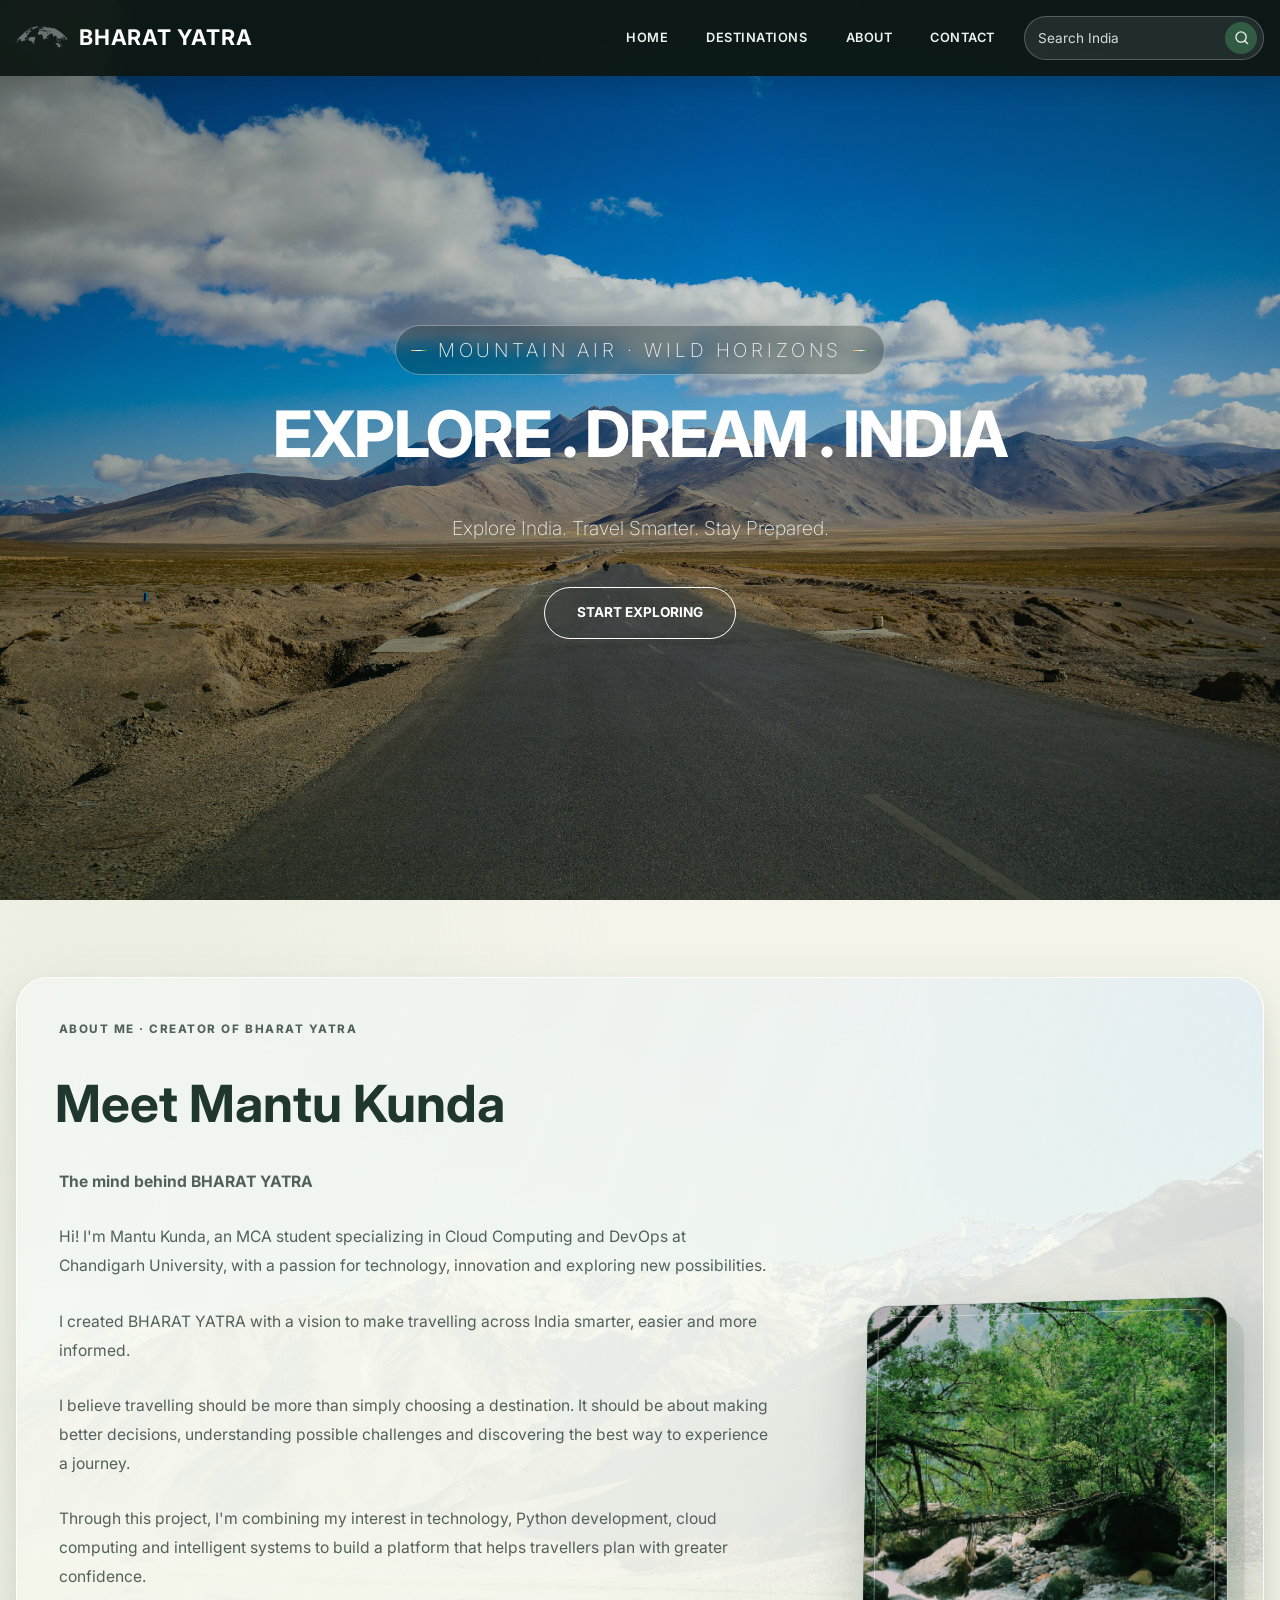
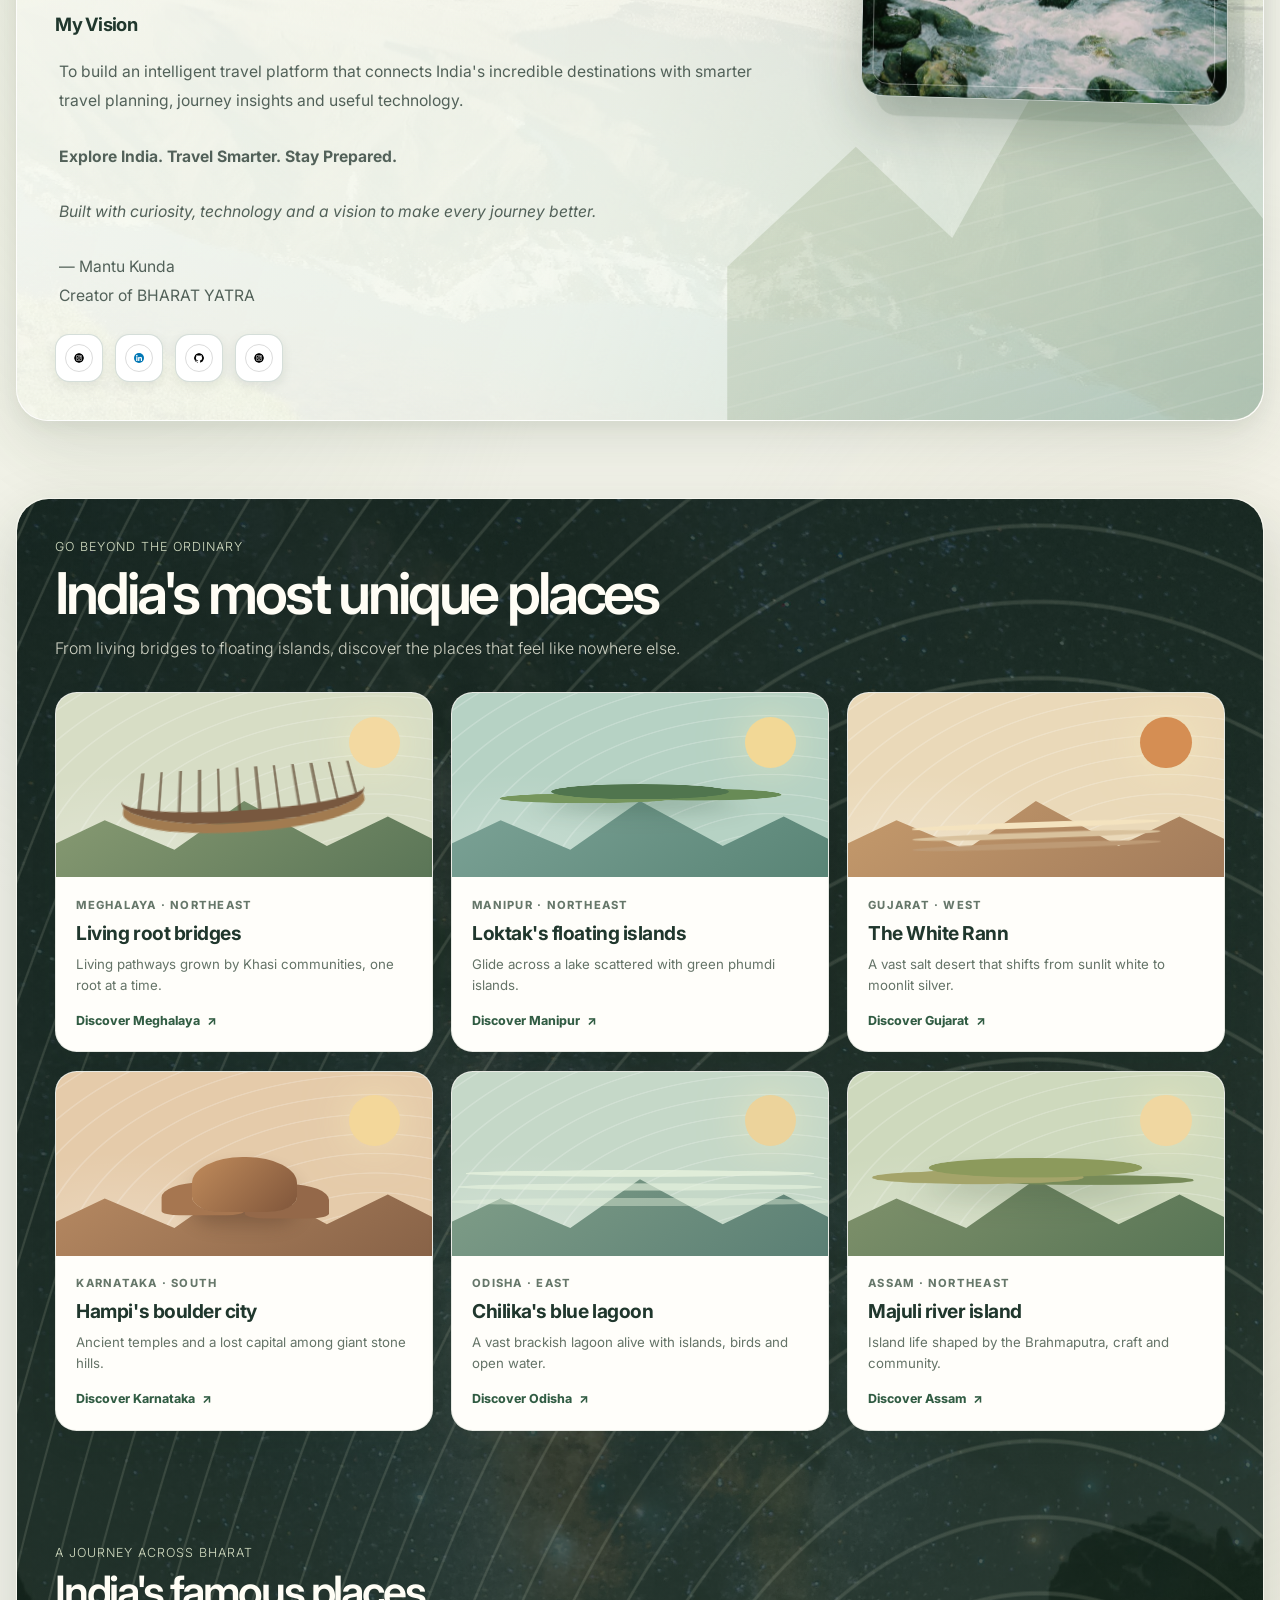
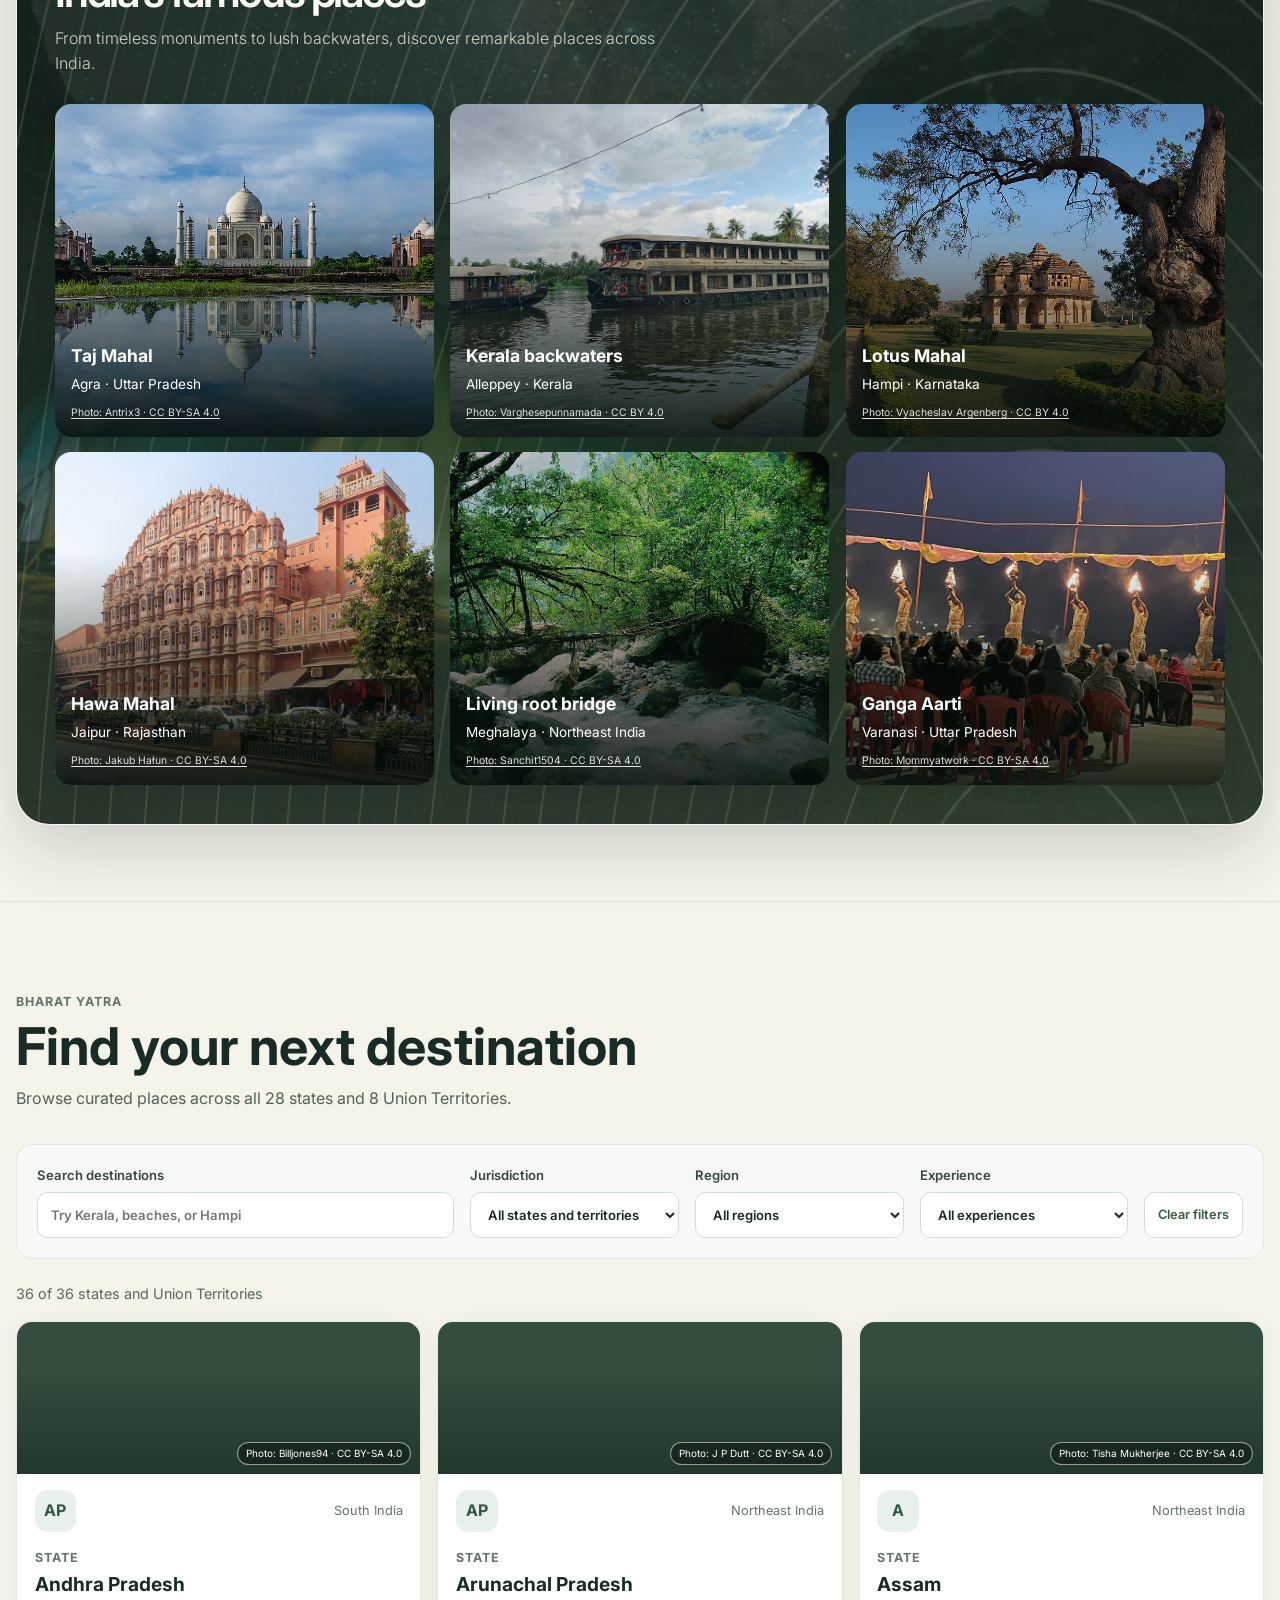
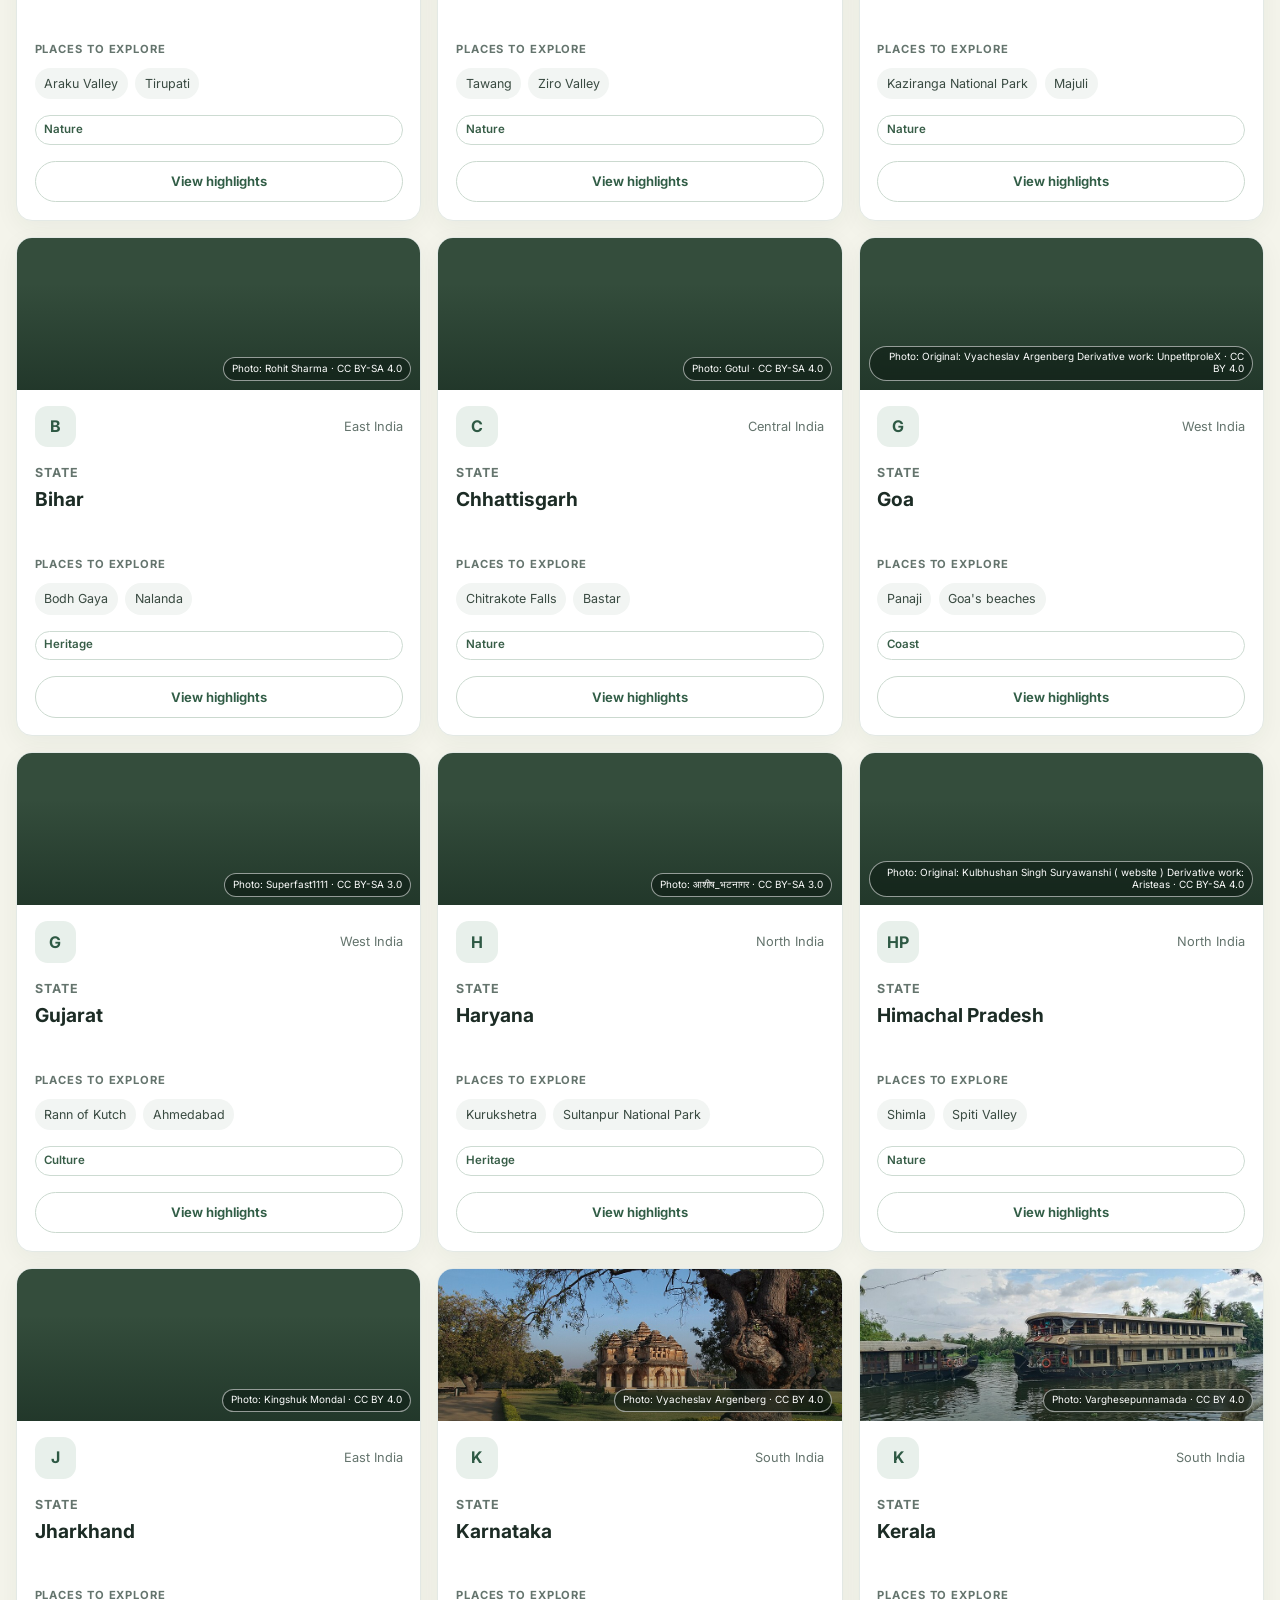
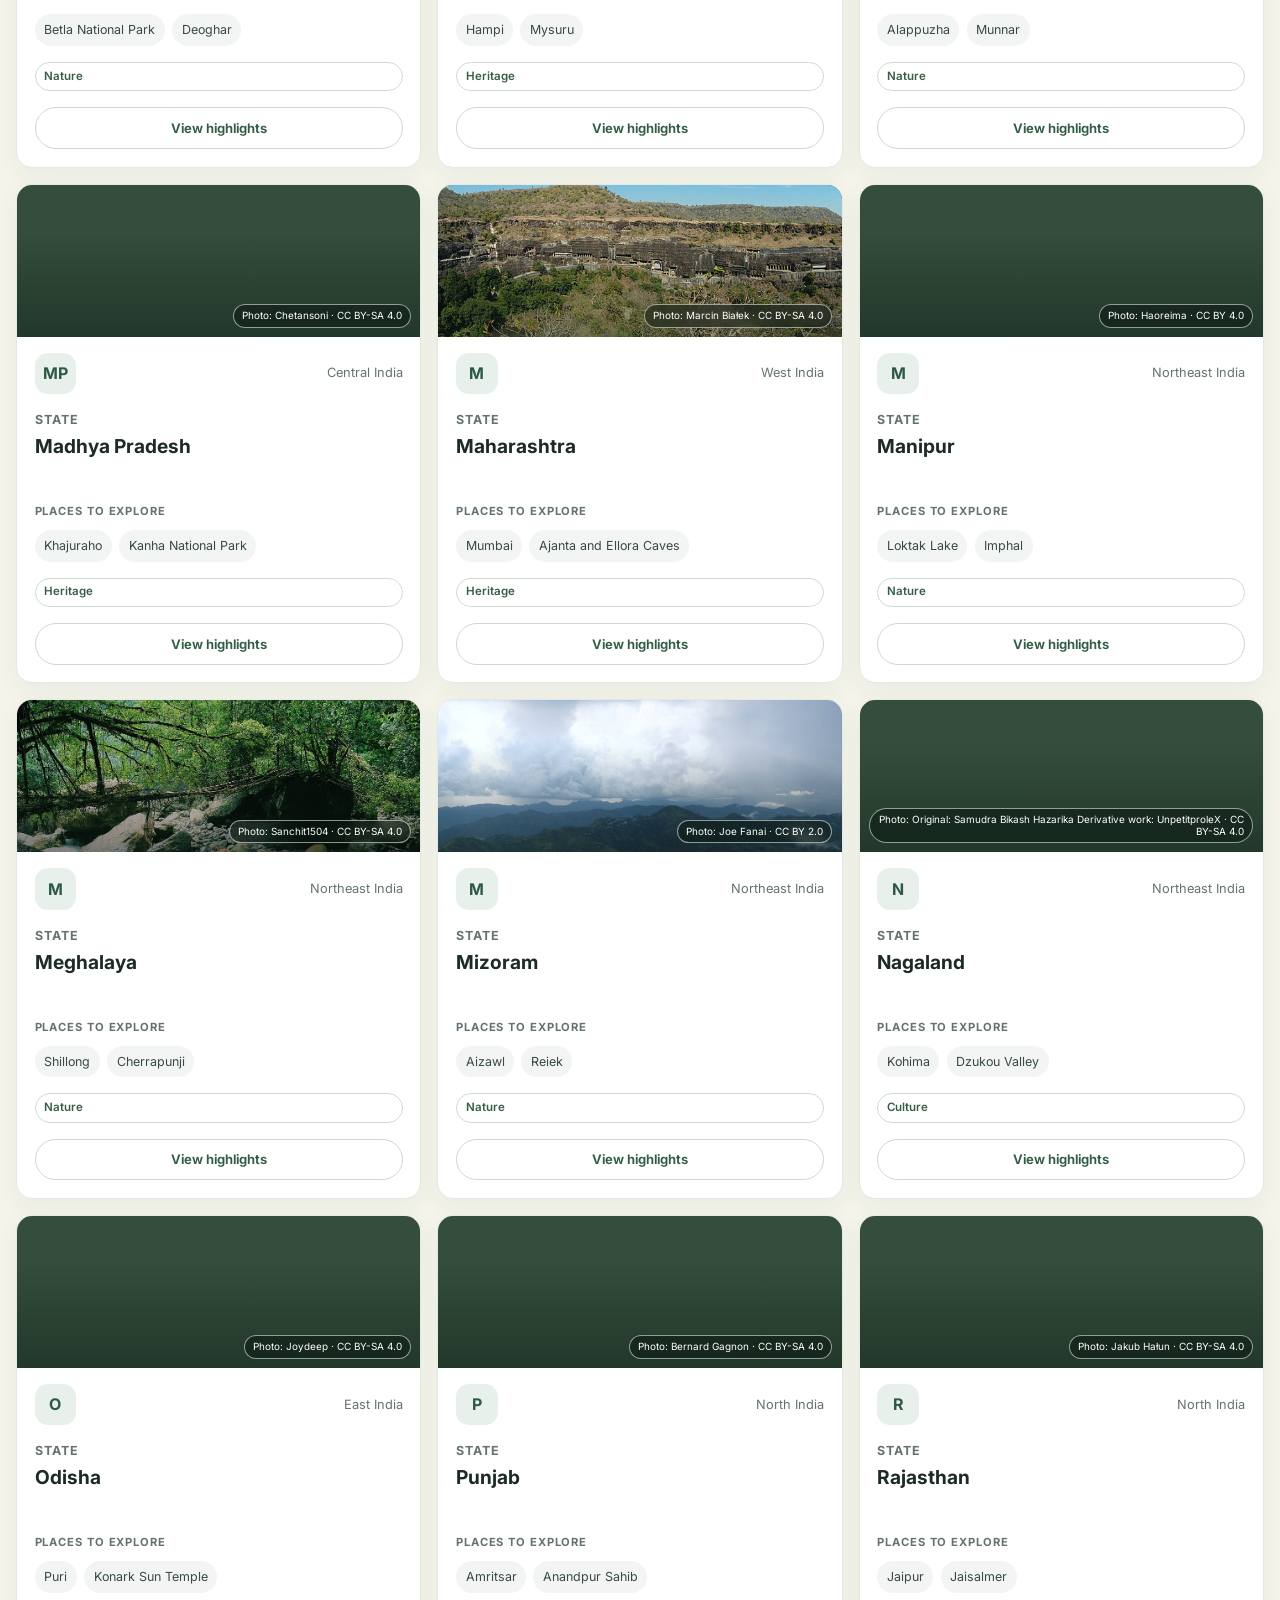
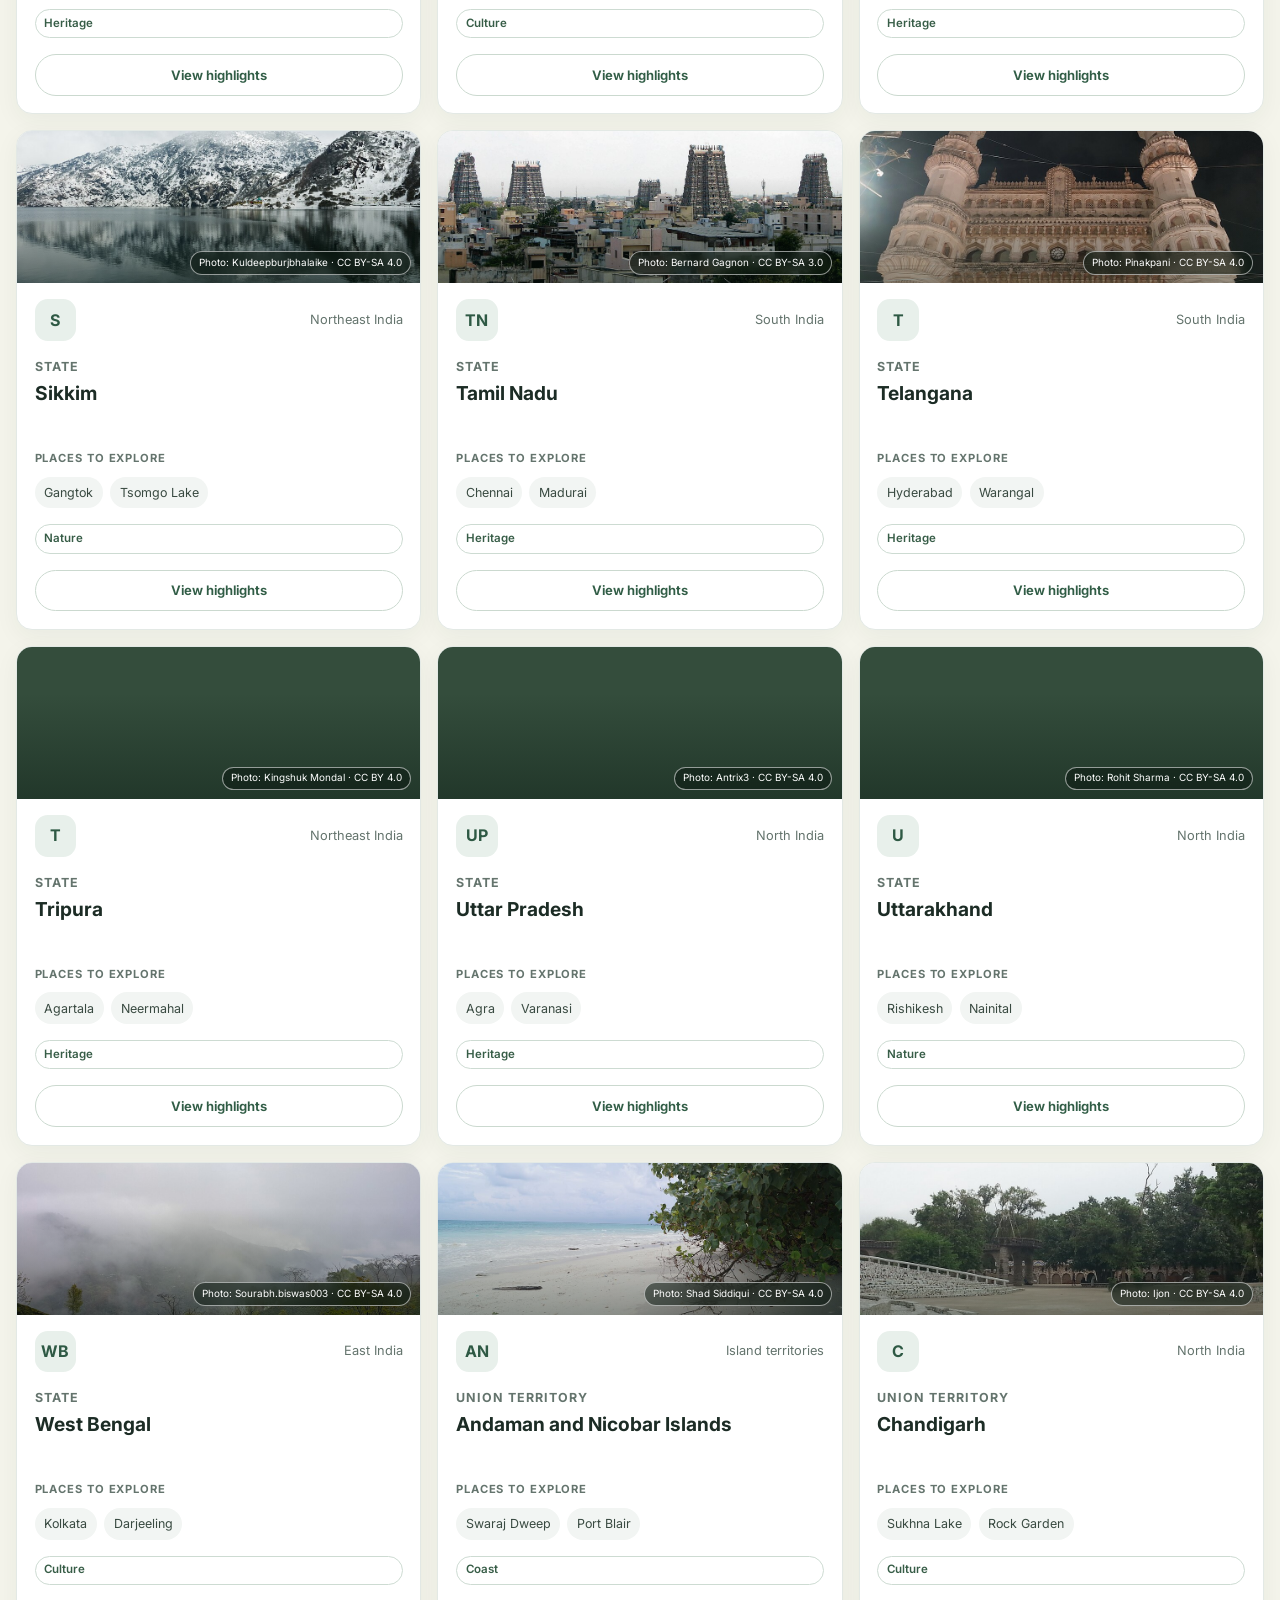
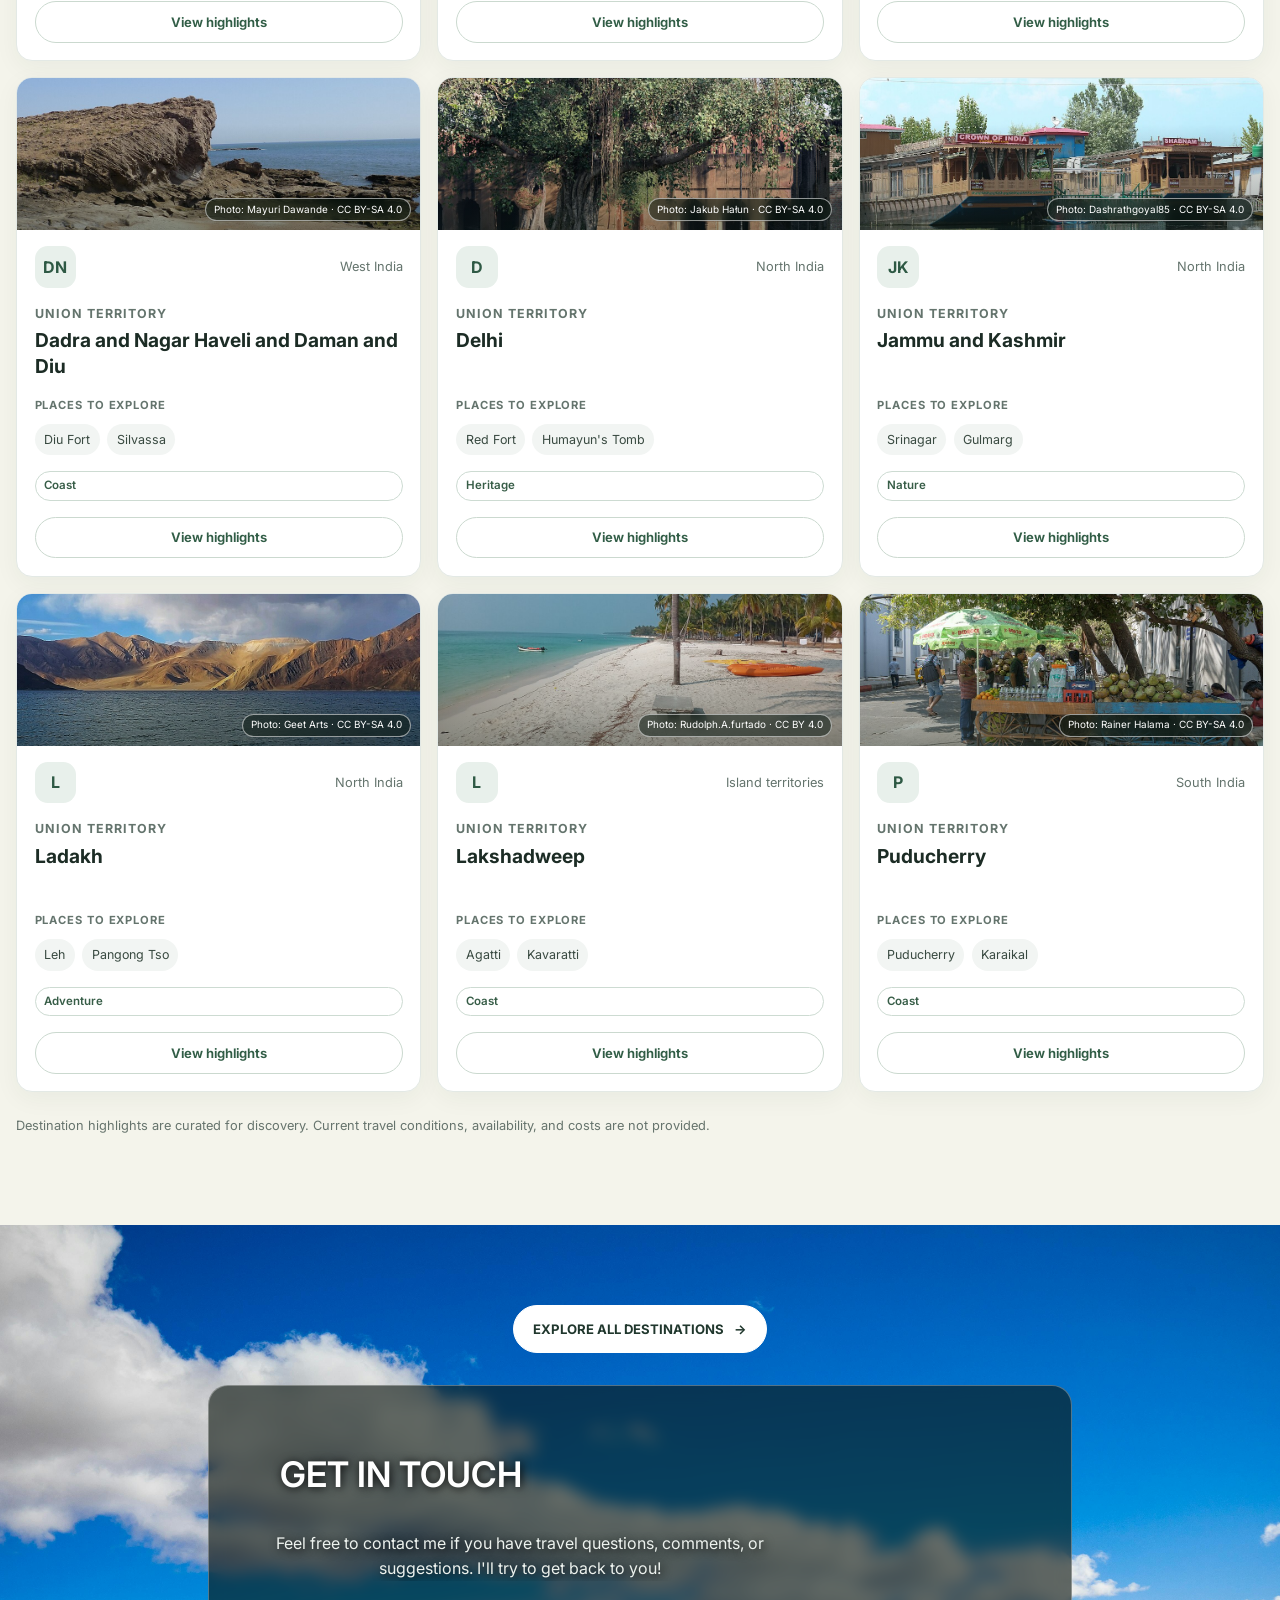
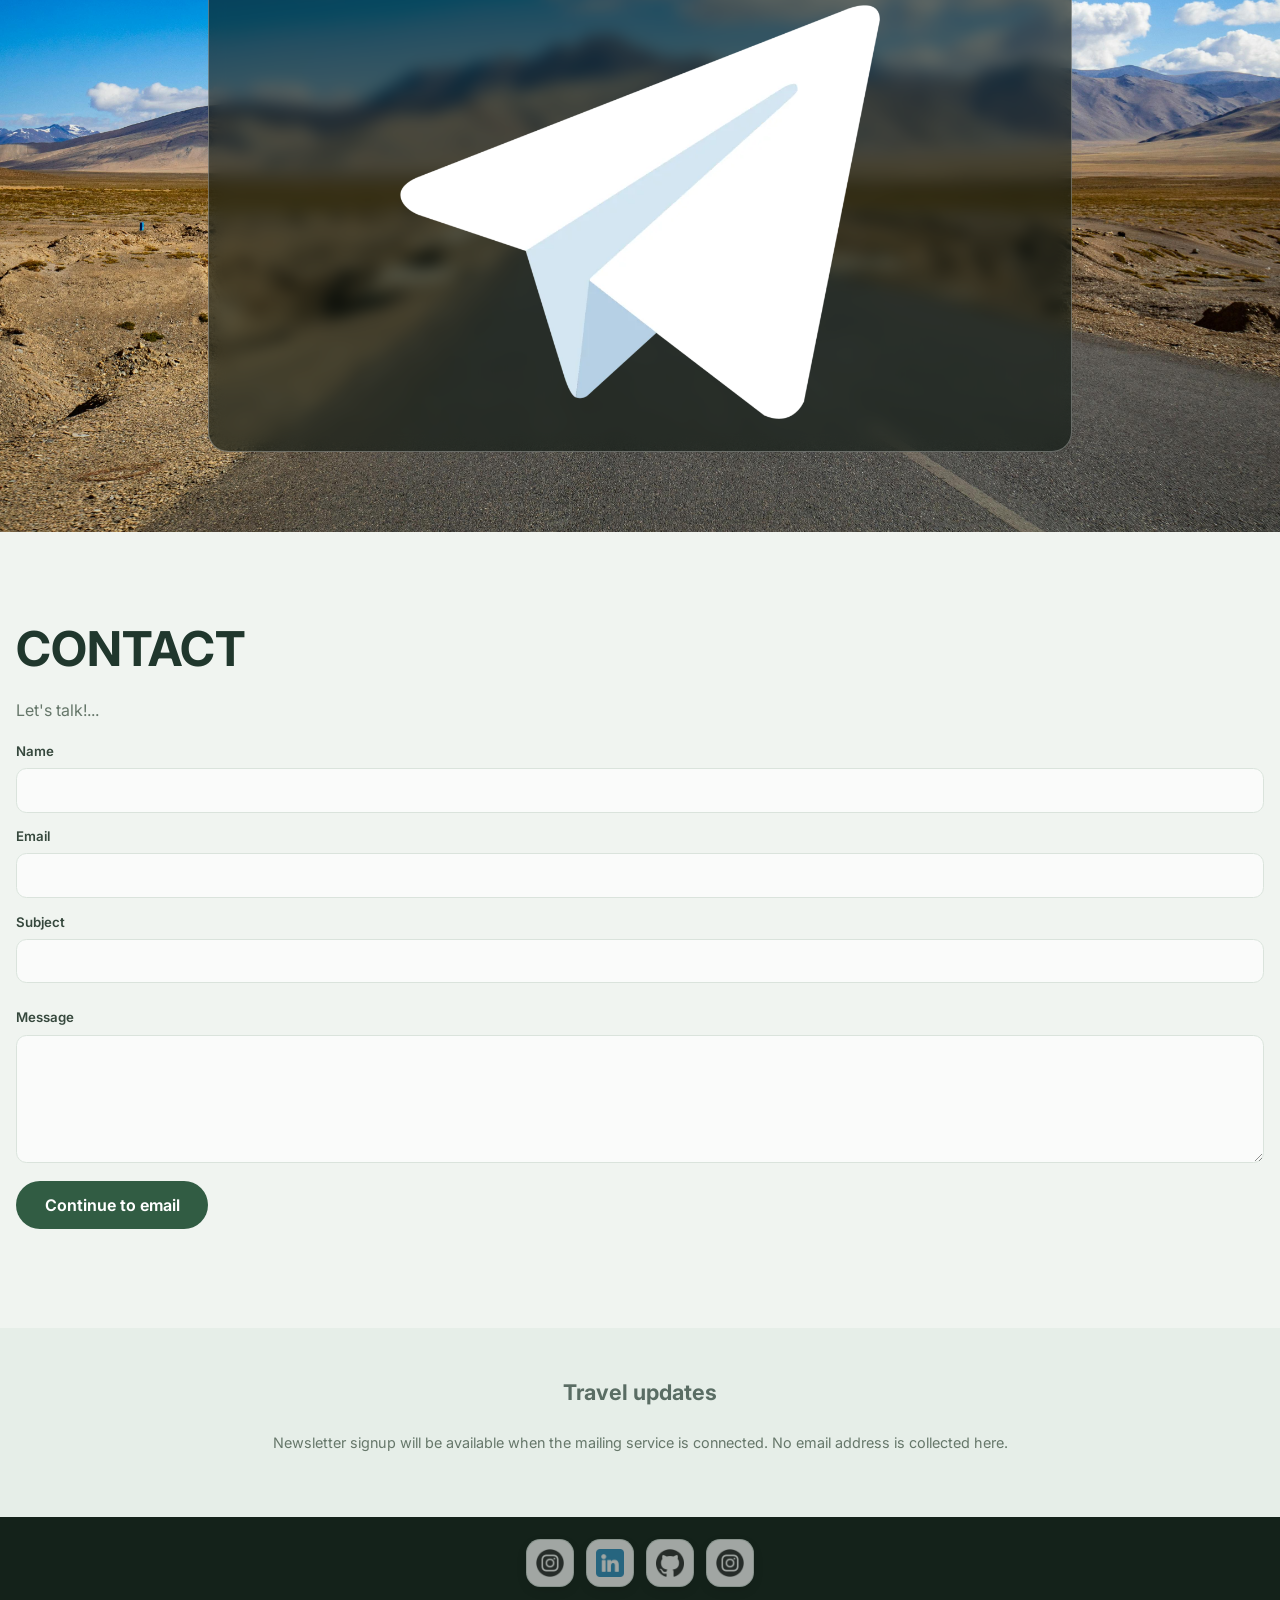
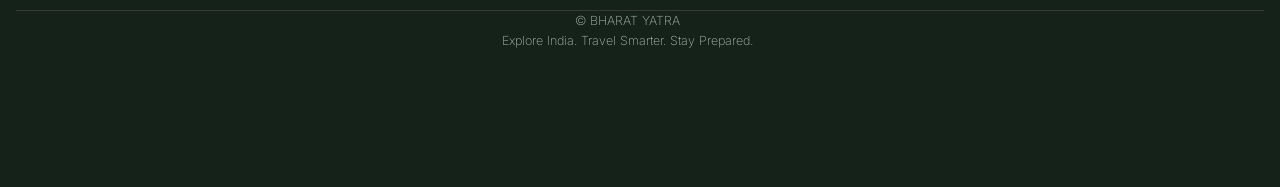
<file: Index.html>
<!doctype html>
<html lang="en">
  <head>
    <meta charset="UTF-8" />
    <meta name="viewport" content="width=device-width, initial-scale=1.0" />
    <title>BHARAT YATRA | Explore India</title>
    <link rel="stylesheet" href="Style.css?v=responsive-world-map-2" />
    <link rel="icon" href="./IMAGE/World-Map-Transparent.png" type="image/png" />

    <style>
      @import url("https://fonts.googleapis.com/css2?family=Inter:opsz,wght@14..32,100..900&family=Satisfy&family=Underdog&display=swap");
    </style>
  </head>
  <body>
    <header>
      <section class="head">
        <div class="heading">
          <a id="logo" href="#home-top" aria-label="BHARAT YATRA home">
            <img
              class="brand-mark"
              src="./IMAGE/World-Map-Transparent.png"
              alt=""
              width="40"
              height="40"
            />
            <h1>BHARAT YATRA</h1>
          </a>

          <nav id="search" class="site-nav" aria-label="Main navigation">
            <a id="home" href="#home-top">HOME</a>
            <a href="#destinations">DESTINATIONS</a>
            <a id="about" href="#about-section">ABOUT</a>
            <a id="contact" href="#contact-section">CONTACT</a>

            <form
              class="d-flex"
              role="search"
              aria-label="Search all destinations"
            >
              <input
                class="search-bar"
                type="search"
                placeholder="Search India"
                aria-label="Search destinations"
              />

              <button
                class="search-btn"
                type="submit"
                aria-label="Search destinations"
              >
                <svg class="site-icon" viewBox="0 0 24 24" aria-hidden="true">
                  <circle cx="11" cy="11" r="7"></circle>
                  <path d="m20 20-4-4"></path>
                </svg>
              </button>
            </form>
          </nav>
          <div class="side-bar">
            <button
              class="menu-toggle"
              type="button"
              aria-label="Open navigation menu"
              aria-expanded="false"
              aria-controls="search"
            >
              <svg class="site-icon" viewBox="0 0 24 24" aria-hidden="true">
                <path d="M4 6h16M4 12h16M4 18h16"></path>
              </svg>
            </button>
          </div>
        </div>
      </section>
    </header>

    <main>
      <section class="Hero-section" id="home-top">
        <video
          autoplay
          loop
          muted
          playsinline
          preload="auto"
          poster="./IMAGE/Magnatic-ladakh.jpg"
          class="bg-video"
          aria-hidden="true"
        >
          <source src="./IMAGE/leh_video_1080p.mp4" type="video/mp4" />
        </video>

        <div class="main-content">
          <p class="hero-eyebrow">MOUNTAIN AIR · WILD HORIZONS</p>
          <h1>EXPLORE . DREAM . INDIA</h1>

          <p id="main-para">Explore India. Travel Smarter. Stay Prepared.</p>

          <button class="main-btn" type="button">START EXPLORING</button>
          <button class="video-play-btn" type="button" hidden>
            PLAY BACKGROUND VIDEO
          </button>
        </div>
      </section>

      <section class="second-section">
        <div class="about" id="about-section">
          <div class="a-text">
            <p class="creator-eyebrow">ABOUT ME · CREATOR OF BHARAT YATRA</p>
            <h2>Meet Mantu Kunda</h2>
            <p><strong>The mind behind BHARAT YATRA</strong></p>
            <p>
              Hi! I'm Mantu Kunda, an MCA student specializing in Cloud
              Computing and DevOps at Chandigarh University, with a passion for
              technology, innovation and exploring new possibilities.
            </p>
            <p>
              I created BHARAT YATRA with a vision to make travelling across
              India smarter, easier and more informed.
            </p>
            <p>
              I believe travelling should be more than simply choosing a
              destination. It should be about making better decisions,
              understanding possible challenges and discovering the best way to
              experience a journey.
            </p>
            <p>
              Through this project, I'm combining my interest in technology,
              Python development, cloud computing and intelligent systems to
              build a platform that helps travellers plan with greater
              confidence.
            </p>
            <h3>My Vision</h3>
            <p>
              To build an intelligent travel platform that connects India's
              incredible destinations with smarter travel planning, journey
              insights and useful technology.
            </p>
            <p>
              <strong>Explore India. Travel Smarter. Stay Prepared.</strong>
            </p>
            <p>
              <em
                >Built with curiosity, technology and a vision to make every
                journey better.</em
              >
            </p>
            <p>— Mantu Kunda<br />Creator of BHARAT YATRA</p>

            <div class="social">
              <a
                href="https://www.instagram.com/mantu___004?psln=YW9tbndhaTBwbjR2"
                target="_blank"
                rel="noopener noreferrer"
                aria-label="Instagram"
                ><img src="./IMAGE/brand-instagram-logo.png" alt=""
              /></a>
              <a
                href="https://www.linkedin.com/in/mantu-kunda"
                target="_blank"
                rel="noopener noreferrer"
                aria-label="LinkedIn"
                ><img src="./IMAGE/brand-linkedin-logo.png" alt=""
              /></a>
              <a
                href="https://github.com/Mantu-Kunda"
                target="_blank"
                rel="noopener noreferrer"
                aria-label="GitHub"
                ><img src="./IMAGE/brand-github-logo.png" alt=""
              /></a>
              <a href="#contact-section" aria-label="Email Mantu Kunda">
                <img src="./IMAGE/brand-email-logo.png" alt="" />
              </a>
            </div>
          </div>

          <figure class="creator-visual">
            <div class="creator-visual-frame">
              <img
                src="./IMAGE/destinations/living-root-bridge.jpg"
                alt="A natural living root bridge crossing a forest stream in Meghalaya"
                loading="lazy"
              />
            </div>
          </figure>
        </div>

        <div class="tour" id="india-highlights">
          <section class="unique-places" aria-labelledby="unique-places-title">
            <div class="unique-places-heading">
              <p class="destination-eyebrow">GO BEYOND THE ORDINARY</p>
              <h2 id="unique-places-title">India's most unique places</h2>
              <p>
                From living bridges to floating islands, discover the places
                that feel like nowhere else.
              </p>
            </div>

            <div class="unique-places-grid">
              <a
                class="unique-place-card unique-place-roots"
                href="#destinations"
                data-destination-query="Meghalaya"
              >
                <span class="unique-place-art" aria-hidden="true"
                  ><span class="unique-art-object"></span
                ></span>
                <span class="unique-place-copy">
                  <span class="unique-place-region">Meghalaya · Northeast</span>
                  <span class="unique-place-name">Living root bridges</span>
                  <span class="unique-place-description"
                    >Living pathways grown by Khasi communities, one root at a
                    time.</span
                  >
                  <span class="unique-place-link"
                    >Discover Meghalaya <span aria-hidden="true">↗</span></span
                  >
                </span>
              </a>

              <a
                class="unique-place-card unique-place-loktak"
                href="#destinations"
                data-destination-query="Manipur"
              >
                <span class="unique-place-art" aria-hidden="true"
                  ><span class="unique-art-object"></span
                ></span>
                <span class="unique-place-copy">
                  <span class="unique-place-region">Manipur · Northeast</span>
                  <span class="unique-place-name"
                    >Loktak's floating islands</span
                  >
                  <span class="unique-place-description"
                    >Glide across a lake scattered with green phumdi
                    islands.</span
                  >
                  <span class="unique-place-link"
                    >Discover Manipur <span aria-hidden="true">↗</span></span
                  >
                </span>
              </a>

              <a
                class="unique-place-card unique-place-rann"
                href="#destinations"
                data-destination-query="Gujarat"
              >
                <span class="unique-place-art" aria-hidden="true"
                  ><span class="unique-art-object"></span
                ></span>
                <span class="unique-place-copy">
                  <span class="unique-place-region">Gujarat · West</span>
                  <span class="unique-place-name">The White Rann</span>
                  <span class="unique-place-description"
                    >A vast salt desert that shifts from sunlit white to moonlit
                    silver.</span
                  >
                  <span class="unique-place-link"
                    >Discover Gujarat <span aria-hidden="true">↗</span></span
                  >
                </span>
              </a>

              <a
                class="unique-place-card unique-place-hampi"
                href="#destinations"
                data-destination-query="Karnataka"
              >
                <span class="unique-place-art" aria-hidden="true"
                  ><span class="unique-art-object"></span
                ></span>
                <span class="unique-place-copy">
                  <span class="unique-place-region">Karnataka · South</span>
                  <span class="unique-place-name">Hampi's boulder city</span>
                  <span class="unique-place-description"
                    >Ancient temples and a lost capital among giant stone
                    hills.</span
                  >
                  <span class="unique-place-link"
                    >Discover Karnataka <span aria-hidden="true">↗</span></span
                  >
                </span>
              </a>

              <a
                class="unique-place-card unique-place-chilika"
                href="#destinations"
                data-destination-query="Odisha"
              >
                <span class="unique-place-art" aria-hidden="true"
                  ><span class="unique-art-object"></span
                ></span>
                <span class="unique-place-copy">
                  <span class="unique-place-region">Odisha · East</span>
                  <span class="unique-place-name">Chilika's blue lagoon</span>
                  <span class="unique-place-description"
                    >A vast brackish lagoon alive with islands, birds and open
                    water.</span
                  >
                  <span class="unique-place-link"
                    >Discover Odisha <span aria-hidden="true">↗</span></span
                  >
                </span>
              </a>

              <a
                class="unique-place-card unique-place-majuli"
                href="#destinations"
                data-destination-query="Assam"
              >
                <span class="unique-place-art" aria-hidden="true"
                  ><span class="unique-art-object"></span
                ></span>
                <span class="unique-place-copy">
                  <span class="unique-place-region">Assam · Northeast</span>
                  <span class="unique-place-name">Majuli river island</span>
                  <span class="unique-place-description"
                    >Island life shaped by the Brahmaputra, craft and
                    community.</span
                  >
                  <span class="unique-place-link"
                    >Discover Assam <span aria-hidden="true">↗</span></span
                  >
                </span>
              </a>
            </div>
          </section>

          <div class="india-places-heading">
            <p class="destination-eyebrow">A JOURNEY ACROSS BHARAT</p>
            <h2>India's famous places</h2>
            <p>
              From timeless monuments to lush backwaters, discover remarkable
              places across India.
            </p>
          </div>

          <div class="t-img">
            <figure>
              <img
                src="./IMAGE/destinations/taj-mahal.jpg"
                alt="The Taj Mahal reflected in the water at Agra, Uttar Pradesh"
                loading="lazy"
              />
              <figcaption class="destination-photo-caption">
                <h3>Taj Mahal</h3>
                <span>Agra · Uttar Pradesh</span>
                <a
                  class="destination-photo-credit"
                  href="https://commons.wikimedia.org/wiki/File:Aks_The_Reflection_Taj_Mahal.jpg"
                  target="_blank"
                  rel="noopener noreferrer"
                  >Photo: Antrix3 · CC BY-SA 4.0</a
                >
              </figcaption>
            </figure>
            <figure>
              <img
                src="./IMAGE/destinations/kerala-backwaters.jpg"
                alt="Houseboats cruising the palm-lined backwaters in Kerala"
                loading="lazy"
              />
              <figcaption class="destination-photo-caption">
                <h3>Kerala backwaters</h3>
                <span>Alleppey · Kerala</span>
                <a
                  class="destination-photo-credit"
                  href="https://commons.wikimedia.org/wiki/File:Houseboat_on_Punnamada_Backwaters_-Kerala.jpg"
                  target="_blank"
                  rel="noopener noreferrer"
                  >Photo: Varghesepunnamada · CC BY 4.0</a
                >
              </figcaption>
            </figure>
            <figure>
              <img
                src="./IMAGE/destinations/hampi.jpg"
                alt="The Lotus Mahal among Hampi's historic ruins"
                loading="lazy"
              />
              <figcaption class="destination-photo-caption">
                <h3>Lotus Mahal</h3>
                <span>Hampi · Karnataka</span>
                <a
                  class="destination-photo-credit"
                  href="https://commons.wikimedia.org/wiki/File:Hampi,_India,_Lotus_Mahal.jpg"
                  target="_blank"
                  rel="noopener noreferrer"
                  >Photo: Vyacheslav Argenberg · CC BY 4.0</a
                >
              </figcaption>
            </figure>
            <figure>
              <img
                src="./IMAGE/destinations/hawa-mahal.jpg"
                alt="The pink facade of Hawa Mahal in Jaipur, Rajasthan"
                loading="lazy"
              />
              <figcaption class="destination-photo-caption">
                <h3>Hawa Mahal</h3>
                <span>Jaipur · Rajasthan</span>
                <a
                  class="destination-photo-credit"
                  href="https://commons.wikimedia.org/wiki/File:20191218,_Hawa_Mahal_(The_Palace_of_Winds)_in_Jaipur,_1128_9119.jpg"
                  target="_blank"
                  rel="noopener noreferrer"
                  >Photo: Jakub Hałun · CC BY-SA 4.0</a
                >
              </figcaption>
            </figure>
            <figure>
              <img
                src="./IMAGE/destinations/living-root-bridge.jpg"
                alt="A living root bridge crossing a stream in Meghalaya"
                loading="lazy"
              />
              <figcaption class="destination-photo-caption">
                <h3>Living root bridge</h3>
                <span>Meghalaya · Northeast India</span>
                <a
                  class="destination-photo-credit"
                  href="https://commons.wikimedia.org/wiki/File:A_living_root_bridge_in_Meghalaya.jpg"
                  target="_blank"
                  rel="noopener noreferrer"
                  >Photo: Sanchit1504 · CC BY-SA 4.0</a
                >
              </figcaption>
            </figure>
            <figure>
              <img
                src="./IMAGE/destinations/varanasi.jpg"
                alt="Priests performing the Ganga Aarti at Varanasi's ghats"
                loading="lazy"
              />
              <figcaption class="destination-photo-caption">
                <h3>Ganga Aarti</h3>
                <span>Varanasi · Uttar Pradesh</span>
                <a
                  class="destination-photo-credit"
                  href="https://commons.wikimedia.org/wiki/File:GangaAarti_Varanasi_India.jpg"
                  target="_blank"
                  rel="noopener noreferrer"
                  >Photo: Mommyatwork · CC BY-SA 4.0</a
                >
              </figcaption>
            </figure>
          </div>
        </div>
      </section>

      <section
        class="destination-directory"
        id="destinations"
        aria-labelledby="destination-title"
      >
        <div class="destination-heading">
          <p class="destination-eyebrow">BHARAT YATRA</p>
          <h2 id="destination-title">Find your next destination</h2>
          <p>
            Browse curated places across all 28 states and 8 Union Territories.
          </p>
        </div>

        <form
          class="destination-filters"
          id="destination-filters"
          role="search"
        >
          <label class="destination-search-field" for="destination-search">
            <span>Search destinations</span>
            <input
              id="destination-search"
              type="search"
              list="destination-suggestions"
              placeholder="Try Kerala, beaches, or Hampi"
            />
          </label>
          <label for="destination-type">
            <span>Jurisdiction</span>
            <select id="destination-type">
              <option value="">All states and territories</option>
              <option value="State">States</option>
              <option value="Union Territory">Union Territories</option>
            </select>
          </label>
          <label for="destination-region">
            <span>Region</span>
            <select id="destination-region">
              <option value="">All regions</option>
              <option value="Central">Central India</option>
              <option value="East">East India</option>
              <option value="North">North India</option>
              <option value="Northeast">Northeast India</option>
              <option value="South">South India</option>
              <option value="West">West India</option>
              <option value="Islands">Islands</option>
            </select>
          </label>
          <label for="destination-category">
            <span>Experience</span>
            <select id="destination-category">
              <option value="">All experiences</option>
              <option value="Adventure">Adventure</option>
              <option value="Coast">Coast</option>
              <option value="Culture">Culture</option>
              <option value="Heritage">Heritage</option>
              <option value="Nature">Nature</option>
            </select>
          </label>
          <button class="destination-reset" type="reset">Clear filters</button>
        </form>

        <datalist id="destination-suggestions"></datalist>
        <p
          class="destination-count"
          id="destination-count"
          aria-live="polite"
        ></p>
        <div
          class="destination-grid"
          id="destination-grid"
          aria-live="polite"
        ></div>
        <p class="destination-empty" id="destination-empty" hidden>
          No matches found. Try a different search or filter.
        </p>
        <p class="destination-disclaimer">
          Destination highlights are curated for discovery. Current travel
          conditions, availability, and costs are not provided.
        </p>
      </section>

      <section
        class="fourth-sec"
        style="background-image: url(./IMAGE/Magnatic-ladakh.jpg)"
      >
        <a class="more-destinations-link" href="#destinations"
          >EXPLORE ALL DESTINATIONS <span aria-hidden="true">→</span></a
        >
        <div class="Thanks">
          <div class="four-1">
            <h1>GET IN TOUCH</h1>
            <span
              >Feel free to contact me if you have travel questions, comments,
              or suggestions. I'll try to get back to you!</span
            >
          </div>

          <div class="four-2">
            <img
              src="./IMAGE/11735817155restfqalxujxszk1ycqadta2zwhyak1is2w6gjuarnc9epqpgtcknrg0j47wmjnhkvsscmk0rehvt3npzxuuhoctavatjg7h79dq (1).webp"
              alt=""
            />
          </div>
        </div>
      </section>

      <section class="contact-us" id="contact-section">
        <div class="container">
          <div class="contact-right">
            <h1>CONTACT</h1>
            <span>Let's talk!...</span>

            <form id="contact-form" class="contact-form">
              <div class="level">
                <label for="contact-name">Name</label>
                <input
                  type="text"
                  name="name"
                  id="contact-name"
                  autocomplete="name"
                  required
                />
                <label for="contact-email">Email</label>
                <input
                  type="email"
                  name="email"
                  id="contact-email"
                  autocomplete="email"
                  required
                />
                <label for="contact-subject">Subject</label>
                <input
                  type="text"
                  name="subject"
                  id="contact-subject"
                  required
                />
              </div>

              <div class="text-area">
                <label for="contact-message">Message</label>
                <textarea
                  name="message"
                  id="contact-message"
                  required
                ></textarea>
                <button type="submit">Continue to email</button>
              </div>
            </form>
            <p
              class="form-status"
              id="contact-status"
              role="status"
              aria-live="polite"
            ></p>
          </div>
        </div>
      </section>

      <section class="news">
        <div class="letter">
          <span>Travel updates</span>
          <p>
            Newsletter signup will be available when the mailing service is
            connected. No email address is collected here.
          </p>
        </div>
      </section>
    </main>

    <footer>
      <div class="foot-1">
        <div class="foot-s">
          <a
            href="https://www.instagram.com/mantu___004?psln=YW9tbndhaTBwbjR2"
            target="_blank"
            rel="noopener noreferrer"
            aria-label="Instagram"
            ><img src="./IMAGE/brand-instagram-logo.png" alt=""
          /></a>
          <a
            href="https://www.linkedin.com/in/mantu-kunda"
            target="_blank"
            rel="noopener noreferrer"
            aria-label="LinkedIn"
            ><img src="./IMAGE/brand-linkedin-logo.png" alt=""
          /></a>
          <a
            href="https://github.com/Mantu-Kunda"
            target="_blank"
            rel="noopener noreferrer"
            aria-label="GitHub"
            ><img src="./IMAGE/brand-github-logo.png" alt=""
          /></a>
          <a href="#contact-section" aria-label="Email Mantu Kunda">
            <img src="./IMAGE/brand-email-logo.png" alt="" />
          </a>
        </div>
      </div>
      <div class="foot-2">
        <span>© BHARAT YATRA</span>
        <span>Explore India. Travel Smarter. Stay Prepared.</span>
      </div>
    </footer>

    <dialog
      class="destination-dialog"
      id="destination-dialog"
      aria-labelledby="dialog-title"
    >
      <form method="dialog">
        <button class="dialog-close" aria-label="Close destination details">
          ×
        </button>
      </form>
      <p class="destination-eyebrow" id="dialog-region"></p>
      <h2 id="dialog-title"></h2>
      <p id="dialog-type"></p>
      <h3>Places to explore</h3>
      <ul id="dialog-highlights"></ul>
      <p class="destination-disclaimer">
        Curated highlights only; current travel information is not available.
      </p>
    </dialog>
    <p
      class="site-status"
      id="site-status"
      role="status"
      aria-live="polite"
    ></p>
    <script src="destinations.js"></script>
    <script src="Script.js?v=refresh-start-1"></script>
  </body>
</html>
</file>
<file: Style.css>
:root{
    --black_color : rgb(4, 4, 4);
    --color : rgb(204, 204, 204);
    --background-color: rgb(238, 254, 254);
    --text-color: rgb(237, 237, 237);
    --orange: rgb(255, 112, 35);
    --cadet-color: #7C9093;
    --caledon-color: #A2CEB5;
    --nyanza-color: #DFF2D8;
}

.dark{
    background-color: black;
    color: white;
}

.light{
    background-color: white;
    color: black;
}

*{
    box-sizing: border-box;
}

html{
    scroll-behavior: smooth;
}

body{
  width: 100%;
  min-height: 100vh;
  margin: 0;
  overflow-x: hidden;
  font-family: "Inter", sans-serif;
  font-weight: 400;
  font-style: normal;
}

button,
input,
select,
textarea{
    font: inherit;
}

/*
*{
    margin: 0 auto;
    padding: 0;
    font-family: "Inter", sans-serif;
    font-optical-sizing: auto;
    font-weight: 600;
    text-decoration: none;
    scroll-behavior: smooth;
    font-style: normal;
    overflow-x: hidden;
   
}
*/


.head{
    width: 100%;
    height: 80px;
    border: 1px solid black;
    background-color: black;
    display: flex;
    /* gap: 20rem; */
    position: fixed;
    top: 0;
    left: 0;
    z-index: 1;
    /* overflow:-moz-hidden-unscrollable; */

}

/* .side-head-bar{
    display: flex;
    width: 100%;
}

#bar-img{
    display: flex;
    width: 30px;
} */
 .heading{
    width: 95%;
    height: 100%;
    display: flex;
    flex-direction: row;
    align-items: center;
    justify-content: space-around;
 }

#logo{
    color: white;
    display: flex;
    gap: 0.5rem;
    padding-right: 2rem; 
    font-weight: 600;
    font-size: larger;
    /* width: 50%; */
}

#logo img{
    width: 50px;
    height: 50px;
    padding: 0;
    object-fit: contain;
}
#logo h1{
    font-size: 26px;
    font-weight: 600;
}

#search{
    display: flex;
    /* gap: 0.5rem; */
    justify-content: end;
    color: var(--color);
    width: 40%;

    
}
#search select{
    font-size: 0.8rem;
    font-weight: 450;
}

#search span:hover, #search select:hover{ 
    transition: 0.2s ease;
    color: rgb(246, 245, 244);
    background-color: var(--orange);
    border-radius: 10px;
    transform: scaleX(1.1);
    

     /* @keyframes bord {
        0%{
            opacity: 0;
            transform: translateX(0);
        }
        100%{
            opacity: 1;
            transform: translateX(100%);
        }
    } */

}


form{
    top: 50%;
    left: 50%;
    transition: all 1s ease;
    width: 120px;
    height: 25px;
    /* box-sizing: border-box; */
    border-radius: 20px;
    /* border: 2px solid white; */
    /* padding-top: 5rem; */
    display: flex;
    justify-content: center;
    align-items: center;
    /* border: 2px solid red; */
    /* display: none; */

}
form:hover{
    width: 200px;
    /* height: 20px; */
    cursor: pointer;

}
.search-btn:hover .form{
    background-color: white;
    /* width: 150px; */
}
/* from:hover .search-bar{
    background-color: #A2CEB5;
} */
.search-bar{
    top: 0;
    left: 0;
    /* padding: 10px; */
    width: 100px;
    height: 20px;
    top: 0;
    right: 0;
    transform: all 1s;
    display: none;
    outline: 0;
    border: 0;
    /* font-size: 0.5rem; */
    border-radius: 25px;
    padding-left: 1rem;
    display: flex;
    flex-direction: row;
    justify-content: center;
    align-items: center;
    /* background-color: transparent; */
}

/* .input:hover .search-btn{
    display: block;
} */
.search-btn{
    /* color: black; */
    background-color: transparent;
    border: transparent;
    position: relative;
    /* margin-left: -6rem; */
    /* display: none; */
    transform: all 1s;
    margin-left: -1.4rem;
}



#search span{
    color: var(--color);
    font-weight: 450;
    display: flex;
    justify-content: center;
    align-items: center;
    font-size: 0.8rem;
    transition: 0.3s ease;
    width: 75px;
    height: 20px;
    border-radius: 10px;
    cursor: pointer;
}

#search img{
    width: 20px;
    padding-left: 1.5rem;
    color: var(--black_color);
    cursor: pointer;
}
#search select{
    color: rgb(255, 255, 255);
    background-color: black;
    font-weight: 500;
    border: transparent;
    color: var(--color);
    overflow: visible;
    transition: 0.3s ease;
    display: flex;
    justify-content: center;
    width: 60px;
    height: 20px;
    border-radius: 10px;
    cursor: pointer;
    /* gap: 5rem; */
}

.side-bar{
    display: flex;
    width: 30px;
    justify-content: center;
    align-items: center;
    display: none;

}
.side-bar img{
    width: 20px;
    justify-content: center;
    align-items: center;
    /* display: ; */
}

.Hero-section{
    width: 100%;
    min-height: 100vh;
    background-color: var(--background-color);
    display: flex;
    flex-direction: column;
    justify-content: center;
    align-items: center;
    text-align: center;
    isolation: isolate;
    overflow: hidden;
    position: relative;
    padding: 5.2rem 1.5rem 2rem;
}

.Hero-section::before{
    content: "";
    position: absolute;
    inset: 0;
    z-index: 0;
    background:
        linear-gradient(180deg, rgb(5 18 13 / 32%), rgb(5 18 13 / 10%) 42%, rgb(5 18 13 / 58%)),
        linear-gradient(90deg, rgb(0 0 0 / 24%), transparent 58%, rgb(0 0 0 / 18%));
    pointer-events: none;
}

.bg-video{
    position: absolute;
    inset: 0;
    z-index: -1;
    width: 100%;
    height: 100%;
    object-fit: cover;
    object-position: center;
}

.main-content{
    width: min(100%, 68rem);
    display: flex;
    flex-direction: column;
    justify-content: center;
    align-items: center;
    gap: clamp(1.25rem, 3vw, 3rem);
    margin: auto;
    padding: 3rem 0;
    position: relative;
    z-index: 1;
}


.main-content h1{
    font-size: clamp(1.05rem, 5vw, 4.25rem);
    color: white;
    line-height: 1.1;
    margin: 0;
    white-space: nowrap;
    text-align: center;
    /* border-right: 2px solid whitesmoke; */
    /* animation: typing 2s steps(20), 
               cursor 1s step-end infinite forwards; */

    

}
/* @keyframes typing {
        from{ width: 0%; }
        to{ width: 75%; }
    }

    @keyframes cursor {
        50%{ border-color: transparent }
    } */

.main-content p{
    color:aliceblue;
    font-weight: 200;
    max-width: 48rem;
    line-height: 1.6;
}


.main-btn{
    width: 200px;
    height: 80px;
    font-size: 1.1rem;
    font-weight: 700;
    color: rgb(255, 255, 255);
    background-color: transparent;
    border: 3px solid ;
    position: relative; 
    left: 0;
    right: 0;
    z-index: 1;
    opacity: 1; 
    transition: 0.3s ease-in-out;
    cursor: pointer;

    
}
.main-btn:hover{
    opacity: 0.8;
    border: 4px solid white;
    cursor: pointer;
    transform: scale(1.1);
}


.second-section{
    display: flex;
    justify-content: center;
    align-items: center;
    width: 100%;
    height: 100%;
    flex-direction: column;
    position: relative;                                         
    z-index: 0;
    left: 0;
    right: 0;
    padding-bottom: 25rem;
    /* border: 2px solid red; */

}

.about{
    position: relative;
    z-index: -1;
    display: flex;
    flex-direction: row;
    width: 80%;
    height: 100%;
    gap: 2rem;
    align-items: center;
    justify-content: center;
    padding-bottom: 4rem;
    padding-top: 7rem;

}

.a-text{
    position: relative;
    z-index: -1;
    left: 0;
    right: 0;
    display: flex;
    justify-content: center;
    align-items: start;
    flex-direction: column;
    text-align: left;
    gap: 0.7rem;
    width: 40%;
}

.a-text p{
    padding: 0.2rem;
    font-size: large;
    font-weight: 200;
    /* gap: 1rem; */
    text-align: justify;
}

.a-text h1{
    display: flex;
    justify-content: start;
    align-items: start;
    text-align: left;
    border-bottom: 1px solid gainsboro;
    font-size: 2.3rem;
    padding-right: 12rem;
}
.social{
    display: flex;
    z-index: -1;
    right: 9rem;
    position: relative;
    width: 37%;
    justify-content: center;
    align-items: center;
    gap: 1rem;
    

}

.social img{
    width: 40px;
    padding: 0.5rem;
    transition: 0.2s ease-in-out;
    border-radius: 2rem;
    border: 1px solid gainsboro;
    cursor: pointer;


}
.social img:hover{
    background-color: var(--cadet-color);
    border: 1px solid gainsboro;
    cursor: pointer;
}

.tour{
    position: relative;
    left: 0;
    right: 0;
    z-index: -1;
    width: 100%;
    height: 100%;
    display: flex;
    flex-direction: column;
    padding-top: 8rem;
    justify-content: center;
    align-items: center;
    /* padding-bottom: 7rem; */
    overflow-y: hidden;
    
}

.tour h2{
    width: 100%;
    height: 70px;
    font-size: 50px;
    padding-top: 1rem;
    padding-bottom: 1rem;
    font-weight: 600;
    opacity: 0.6;
    display: flex;
    justify-content: center;
    align-items: center;
}

.tour p{
    font-weight: 300;
    overflow-y: hidden;
    
}

.t-img{
    display: grid;
    grid-template-columns: repeat(3,1fr);
    width: 100%;
    height: 100%;
    padding-top: 2rem;
    justify-content: center;
    align-items: center;
}
.t-img span{
    width: auto;
    height: auto;
    display: flex;
    justify-content: center;
    align-items: center;
    cursor: pointer;
    overflow-y: hidden;

}


.chandratal{
    width: 430px;
    height: 330px;
    display: flex;
    flex-direction: column;
    gap: 1rem;
    padding-bottom: 2rem;
    /* overflow: hidden; */
}
.chandratal img{
    display: flex;
    object-fit: cover;
    /* gap: 3rem; */
    object-position: center;
    overflow: auto;
    width: 100%;
    height: 100%;
    border-radius: 1rem;
    transition: 0.2s ease-in-out;
    cursor: pointer;

}
.chandratal img:hover{
    opacity: 0.9;
    box-shadow: 1px 1px 13px gray;
    cursor: pointer;

}
.khardungla{
    width: 430px;
    height: 330px;
    display: flex;
    flex-direction: column;
    gap: 1rem;
    padding-bottom: 2rem;
    /* overflow: hidden; */
}
.khardungla img{
    display: flex;
    object-fit: cover;
    /* gap: 3rem; */
    object-position: center;
    overflow: auto;
    width: 100%;
    height: 100%;
    border-radius: 1rem;
    transition: 0.2s ease-in-out;
    cursor: pointer;

}
.khardungla img:hover{
    opacity: 0.9;
    box-shadow: 1px 1px 13px gray;
    cursor: pointer;

}

.santistupa{
    width: 430px;
    height: 330px;
    display: flex;
    flex-direction: column;
    gap: 1rem;
    padding-bottom: 2rem;
    /* overflow: hidden; */
}
.santistupa img{
    display: flex;
    object-fit: cover;
    /* gap: 3rem; */
    object-position: center;
    overflow: auto;
    width: 100%;
    height: 100%;
    border-radius: 1rem;
    transition: 0.2s ease-in-out;
    cursor: pointer;

}
.santistupa img:hover{
    opacity: 0.9;
    box-shadow: 1px 1px 13px gray;
    cursor: pointer;

}

.pangong{
    width: 430px;
    height: 330px;
    display: flex;
    flex-direction: column;
    gap: 1rem;
    padding-bottom: 2rem;
    /* overflow: hidden; */
}
.pangong img{
    display: flex;
    object-fit: cover;
    /* gap: 3rem; */
    object-position: center;
    overflow: auto;
    width: 100%;
    height: 100%;
    border-radius: 1rem;
    transition: 0.2s ease-in-out;
    cursor: pointer;

}
.pangong img:hover{
    opacity: 0.9;
    box-shadow: 1px 1px 13px gray;
    cursor: pointer;

}

.Zensakar{
    width: 430px;
    height: 330px;
    display: flex;
    flex-direction: column;
    gap: 1rem;
    padding-bottom: 2rem;
    /* overflow: hidden; */
}
.Zensakar img{
    display: flex;
    object-fit: cover;
    /* gap: 3rem; */
    object-position: center;
    overflow: auto;
    width: 100%;
    height: 100%;
    border-radius: 1rem;
    transition: 0.2s ease-in-out;
    cursor: pointer;

}
.Zensakar img:hover{
    opacity: 0.9;
    box-shadow: 1px 1px 13px gray;
    cursor: pointer;

}

.Thikesy{
    width: 430px;
    height: 330px;
    display: flex;
    flex-direction: column;
    gap: 1rem;
    padding-bottom: 2rem;
    /* overflow: hidden; */
}
.Thikesy img{
    display: flex;
    object-fit: cover;
    /* gap: 3rem; */
    object-position: center;
    overflow: auto;
    width: 100%;
    height: 100%;
    border-radius: 1rem;
    transition: 0.2s ease-in-out;
    cursor: pointer;

}
.Thikesy img:hover{
    opacity: 0.9;
    box-shadow: 1px 1px 13px gray;
    cursor: pointer;

}

.Zensakarroad{
    width: 430px;
    height: 330px;
    display: flex;
    flex-direction: column;
    gap: 1rem;
    padding-bottom: 2rem;
    /* overflow: hidden; */
}
.Zensakarroad img{
    display: flex;
    object-fit: cover;
    /* gap: 3rem; */
    object-position: center;
    overflow: auto;
    width: 100%;
    height: 100%;
    border-radius: 1rem;
    transition: 0.2s ease-in-out;
    cursor: pointer;
}
.Zensakarroad img:hover{
    opacity: 0.9;
    box-shadow: 1px 1px 13px gray;
    cursor: pointer;

}

.umlinga{
    width: 430px;
    height: 330px;
    display: flex;
    flex-direction: column;
    gap: 1rem;
    padding-bottom: 2rem;
    /* overflow: hidden; */
}
.umlinga img{
    display: flex;
    object-fit: cover;
    /* gap: 3rem; */
    object-position: center;
    overflow: auto;
    width: 100%;
    height: 100%;
    border-radius: 1rem;
    transition: 0.2s ease-in-out;
    cursor: pointer;

}
.umlinga img:hover{
    opacity: 0.9;
    box-shadow: 1px 1px 13px gray;
    cursor: pointer;

}

.leh{
    width: 430px;
    height: 330px;
    display: flex;
    flex-direction: column;
    gap: 1rem;
    padding-bottom: 2rem;
    /* overflow: hidden; */
}
.leh img{
    display: flex;
    object-fit: cover;
    /* gap: 3rem; */
    object-position: center;
    overflow: auto;
    width: 100%;
    height: 100%;
    border-radius: 1rem;
    transition: 0.2s ease-in-out;
    cursor: pointer;

}
.leh img:hover{
    opacity: 0.9;
    box-shadow: 1px 1px 13px gray;
    cursor: pointer;

}




.thire-sec{
    position: relative;
    z-index: 0;
    left: 0;
    right: 0;
    /* padding-top: 10rem; */
    width: 100%;
    height: 100%;
    margin-top: -16rem;

}

.destination{
    width: 95%;
    height: 100%;
    position: relative;
    left: 0;
    right: 0;
    z-index: 0;
    display: flex;
    justify-content: center;
    align-items: center;
    /* border: 2px solid red; */
}
.h1{
    width: 100%;
    display: flex;
    justify-content: center;
    align-items: center;
    font-size: 3rem;
    font-weight: 600;
    opacity: 0.6;
    /* padding-top: 4rem; */
    padding-bottom: 2rem;

}
.desti-img{
    width: 50%;
    height: 100%;
    display: grid;
    grid-template-columns: repeat(2,1fr);
    gap: 1rem;
    justify-content: center;
    align-items: center;
    /* border: 1px solid red; */
    /* padding-top: 1rem; */
}
.desti-img img{
    width: 320px;
    height: 300px;
    border-radius: 2rem;
    gap: 1rem;
    object-fit: cover;
    object-position: center;
    transition: 0.3s ease-in-out;
    cursor: pointer;

    
}
.desti-img img:hover{
    opacity: 0.7;
    cursor: pointer;


}

.desti-text{
    width: 40%;
    height: 30%;
    display: flex;
    flex-direction: column;
    justify-content: center;
    align-items: center;
    font-size: 1.5rem;
    text-align: center;
    gap: 2rem;
}
.desti-text button{
    width: 100px;
    height: 40px;
    border-radius: 2rem;
    border: 1px solid gainsboro;
    background-color: white;
    transition: 0.3s ease-in-out;
    cursor: pointer;

}

.desti-text button:hover{
    background-color: var(--cadet-color);
    color: white;
    cursor: pointer;

}

.fourth-sec{
    width: 100vw;
    height: 100vh;
    /* background-color: #7C9093; */
    display: flex;
    flex-direction: column;
    padding-top: 7rem;
    left: 0;
    right: 0;
    z-index: 0;
    position: relative;
    object-fit: cover;
    object-position: center;
    background-size: 100%;
    justify-content: center;
    align-items: center;
    opacity: 1.2;
    /* padding-top: 30rem; */
    /* border: 1px solid green; */
}
.fourth-sec button{
    width: 190px;
    height: 70px;
    box-shadow: 1px 1px 10px gray;
    font-weight: 400;
    transition: 0.3s ease-in-out;
    cursor: pointer;

}
.fourth-sec button:hover{
    background-color: var(--cadet-color);
    border: none;
        transition: 0.3s ease-in-out;
    color: white;
    cursor: pointer;

}
.Thanks{
    width: 60%;
    height: 45%;
    padding-top: 8rem;
    display: flex;
    flex-direction: column;
    object-fit: cover;
    object-position: center;
    background-size: 100%;
    /* border: 3px solid red; */
    justify-content: end;
    align-items: end;
}

.four-1{
    width: 100%;
    height: 40%;
    overflow-y: hidden;
}
/* .Thanks img{
    width: 100%;
    height: 100%;
    display: flex;
    /* padding-top: 5rem; */
/* } */ 
.four-1 h1{
    width: 40%;
    height: 40%;
    display: flex;
    justify-content: center;
    align-items: center;
    font-size: 2.2rem;
    color: white;
    /* border: 3px solid red; */
    font-weight: 600;
    text-shadow: 1px 1px 10px rgb(0, 0, 0);
}

.four-1 span{
    width: 70%;
    height: 70%;
    font-weight: 400;
    /* border: 3px solid red; */
    display: flex;
    justify-content: center;
    align-items: center;
    text-align: center;
    font-size: 1rem;
    color: white;
    /* padding-bottom: 6rem; */
    text-shadow: 2px 2px 10px rgb(0, 0, 0);
}
.four-2{
    width: 100%;
    height: 100%;
    display: flex;
    justify-content: center;
    align-items: center;
}

.four-2 img{
    width: 70px;
    background-color: transparent;
    cursor: pointer;
}

.contact-us{
  width: 100%;
  height: 60vh;
  display: flex;
  justify-content: center;
  align-items: center;
  padding-top: 4rem;
}
.container{
  width: 80%;
  height: 80%;
  display: flex;
  justify-content: center;
  align-items: center;
  overflow-y: hidden;
  object-fit: contain;
  object-position: center;
}
.contact-right{
  width: 100%;
  height: 100%;
  display: flex;
  /* justify-content: space-around; */
  align-items: center;
  flex-direction: column;
  /* overflow-y: hidden; */
  gap: 1rem;
}
.contact-right h1{
  width: 100%;
  padding-top: 1rem;
  display: flex;
  padding-left: 2.3rem;
  padding-bottom: 1rem;
  color: var(--orange);
}
.contact-right span{
  width: 100%;
  height: 20%;
  display: flex;
  padding-left: 2.3rem;
  padding-bottom: 1rem;
  overflow-y: hidden;
}

.level{
  width: 100%;
  height: 40%;
  display: flex;
  justify-content: space-between;
  /* margin-top: 2rem; */
  /* padding-top: 2rem; */
  justify-content: center;
  align-items: center;
  overflow-y: hidden;

}
.level input{
  width: 200px;
  height: 40px;
  gap: 2rem;
  padding-left: 1rem;
  opacity: 0.7;
  font-weight: 200;
  
}

.text-area{
  width: 100%;
  height: 100%;
  display: flex;
  flex-direction: column;
  /* padding-top: 2rem; */
  gap: 1rem;
}
.text-area textarea{
  width: 89%;
  height: 60%;
  padding-left: 2rem;
  padding-top: 1rem;
  opacity: 0.7;
  
}
.text-area button{
  width: 150px;
  height: 40px;
  border: transparent;
  transition: 0.3s ease-in-out;
  border: 1px solid gainsboro;
}
.text-area button:hover{
  background-color: var(--cadet-color);
  color: white;
}

.news{
    width: 100%;
    height: 50vh;
    display: flex;
    justify-content: center;
    align-items: center;
}
.letter{
    width: 90%;
    height: 30%;
    /* border: 1px solid red; */
    display: flex;
    flex-direction: column;
    justify-content: center;
    align-items: center;
}
.letter span{
    font-size: 30px;
    opacity: 0.7;
}
.n-l input{
    width: 500px;
    height: 35px;
    padding: 0.4rem;
    border: 2px solid black;
    opacity: 0.6;
}
.n-l button{
    width: 140px;
    height: 52px;
    border: 2px solid black;
    font-weight: 800;
    transition: 0.3s ease-in-out;
    opacity: 0.6;
    cursor: pointer;


}
.n-l button:hover{
    color: white;
    background-color: black;
    opacity: 1;
}


footer{
    width: 100%;
    height: 30vh;
    background-color: black;
    position: relative;
    z-index: 0;
    left: 0;
    right: 0;
    display: flex;
    flex-direction: column;
}
.foot-1{
    width: 80%;
    height: 35%;
    /* border: 1px solid green; */
    display: flex;
    flex-direction: row;
    padding-right: 5rem;
    padding-left: 5rem;
    border-bottom: 0.3px solid rgb(77, 76, 76);
    opacity: 0.6;
}
.foot-s{
     width: 20%;
    height: 35%;
    /* border: 1px solid green; */
    display: flex;
    flex-direction: row;
    padding-right: 5rem;
    padding-left: 5rem;
    opacity: 0.6;
    justify-content: center;
    align-items: center;
    margin-top: 2rem;
}
.foot-s img{
    /* border: 1px solid red; */
    width: 18px;
    height: 18px;
    opacity: 0.8;
    /* border-radius: 0.5rem; */
    /* background-color: gray; */
}

.foot-2{
    width: 90%;
    height: 50%;
    /* border: 1px solid pink; */
}
.foot-2 span{
    width: 98%;
    height: 40px;
    /* border: 1px solid red; */
    display: flex;
    text-align: center;
    justify-content: center;
    align-items: center;
    color: gray;
    font-size: 13.2px;
    font-weight: 200;
    opacity: 0.8;
}
#p{
    color: var(--orange);
}




/* Existing styles remain the same until the media query */

/* ============= MOBILE RESPONSIVENESS ============= */
@media (max-width: 768px) {
    /* Base adjustments */
    :root {
        font-size: 14px;
    }
    
    * {
        box-sizing: border-box;
    }

    /* Header/navigation */
    .head {
        height: 60px;
        padding: 0 15px;
    }

    .heading {
        width: 100%;
        justify-content: space-between;
    }

    #logo h1 {
        font-size: 1.2rem;
        white-space: nowrap;
    }

    #logo img {
        width: 30px;
    }

    #search {
        display: none; /* Hide complex search on mobile */
    }

    /* Show mobile menu icon */
    .side-bar {
        display: flex;
    }

    /* Hero section */
    .Hero-section {
        min-height: 85vh;
        padding: 4rem 1rem 2rem;
    }

    .main-content {
        width: 95%;
    }

    .main-content h1 {
        font-size: clamp(1.5rem, 5vw, 3.5rem);
    }
    #main-para{
      font-size: 1rem;
    }

    .main-btn {
        width: 11rem;
        height: 3.5rem;
        font-size: 0.85rem;
        border: 1px solid white;
    }

    /* About section */
    .about {
        position: relative;
        z-index: auto;
        flex-direction: column;
        width: 95%;
        gap: 2.5rem;
        margin-top: -3rem;
    }

    .a-text {
        position: relative;
        z-index: auto;
        width: 100%;
        /* font-size: 0.4rem; */
    }

    .a-text h1 {
        padding-right: 0;
        font-size: 1.8rem;
    }

    .social{
      display: flex;
      align-items: center;
      justify-content: center;
      width: 40%;
      height: 30%;
      margin-left: 16.5rem;
    }

    /* Tour section */
    .tour {
        padding-top: 4rem;
        text-align: center;
    }

    .tour h2 {
        font-size: 2rem;
    }

    .t-img {
        grid-template-columns: 1fr;
        gap: 1rem;
    }

    .chandratal,
    .khardungla,
    .santistupa,
    .pangong,
    .Zensakar,
    .Thikesy,
    .Zensakarroad,
    .umlinga,
    .leh {
        width: 100%;
        height: auto;
    }

    /* Destination section */
     .thire-sec {
      display: subgrid;
      margin-bottom: 6rem;
    } 

    .destination {
        flex-direction: column;
        gap: 2rem;
    }

    .h1 {
        font-size: 2rem;
    }

    .desti-img {
        grid-template-columns: 1fr;
        width: 90%;
    }

    .desti-text {
        width: 90%;
        font-size: 1rem;
    }

    /* Fourth section */
    .fourth-sec {
        height: 100%;
        padding: 4rem 0;
        margin-bottom: -1rem;
        
    }
    .fourth-sec button{
      width: 35%;
      height: 3rem;
      font-size: 0.7rem;
      margin-top: -2rem;
      
    }
    .Thanks {
        width: 90%;
        height: 100%;
        padding-top: 3rem;
        overflow-y: hidden;
        overflow-x: hidden;
    }

    .four-1 h1 {
        width: 100%;
        text-align: center;
        font-size: 2rem;
    }

    .four-1 {
      margin-bottom: 1rem;
      overflow-y: hidden;
       overflow-x: hidden;
    }

    .four-2 {
      /* margin-bottom: -1rem; */
      width: 2rem;
      height: 2rem;
    }

    .four-1 span {
        width: 100%;

    }

    /* Contact section */
    .contact-us {
        height: auto;
        padding: 3rem 0;
        display: flex;

    }

    .container {
        flex-direction: column;
    }

    .contact-right {
        width: 90%;
    }

    .level {
        flex-direction: column;
        gap: 1rem;
        display: flex;
    }

    .text-area textarea {
        width: 95%;
    }

    /* Newsletter */
    .news{
      margin-top: 3rem;
      width: 90%;
      height: 100%;
      margin-bottom: 3rem;
    }
    .n-l {
        flex-direction: column;
        margin-top: 1rem;
        width: 100%;
        height: 100%;

    }
    .letter span{
      height: 100%;
    }

    .n-l input,
    .n-l button {
        width: 100%;
        margin: 0.5rem 0;
    }

    /* Footer */
    footer {
        height: 100%;
        width: 100%;
        /* padding: 1.5rem 0; */
        display: flex;
        justify-content: center;
        align-items: center;
    }

    /* .foot-1, */
    .foot-1{
      display: flex;
      width: 100%;
      justify-content: center;
      align-items: center;

    }
    .foot-s {
        flex-direction: row;
        display: flex;
        width: 100%;
        justify-content: center;
        align-items: center;
        margin-bottom: 0.5rem;
        /* padding: 1rem; */
    }

    .foot-s img {
        margin: 0.2rem;
    }
    .foot-2 span{
      overflow-y: hidden;
      margin-bottom: 0.4rem;
      margin-top: 0.4rem;
      height: 100%;
      width: 99%;
      font-size: 0.7rem;
    }
}

/* Optional: Add for very small devices */
.destination-directory {
        width: min(100% - 2rem, 76rem);
        margin: 0 auto;
        padding: 5rem 0 6rem;
        scroll-margin-top: 2rem;
    }

.destination-heading {
        max-width: 44rem;
        margin-bottom: 2rem;
    }

.destination-eyebrow,
.destination-type,
.destination-highlights-label {
        margin: 0;
        color: #64746d;
        font-size: 0.78rem;
        font-weight: 700;
        letter-spacing: 0.08em;
        text-transform: uppercase;
    }

.destination-heading h2 {
        margin: 0.4rem 0 0.7rem;
        color: #192b25;
        font-size: clamp(2rem, 5vw, 3.25rem);
        line-height: 1.1;
    }

.destination-heading > p:last-child {
        margin: 0;
        color: #52615b;
        line-height: 1.6;
    }

.destination-filters {
        position: static;
        width: 100%;
        height: auto;
        display: grid;
        grid-template-columns: minmax(14rem, 2fr) repeat(3, minmax(9rem, 1fr)) auto;
        gap: 1rem;
        align-items: end;
        padding: 1.25rem;
        border: 1px solid #e1e8e4;
        border-radius: 1rem;
        background: #f7f9f7;
        transition: none;
}

.destination-filters:hover {
        width: 100%;
    }

    .destination-reset {
        min-height: 2.85rem;
        padding: 0.6rem 0.8rem;
        border: 1px solid #d2dcd6;
        border-radius: 0.65rem;
        background: #fff;
        color: #375d47;
        cursor: pointer;
        font-size: 0.8rem;
        font-weight: 600;
        white-space: nowrap;
    }

.destination-filters label {
        display: grid;
        gap: 0.45rem;
        color: #37463f;
        font-size: 0.82rem;
        font-weight: 600;
    }

.destination-filters input,
.destination-filters select {
        width: 100%;
        min-height: 2.85rem;
        padding: 0.65rem 0.8rem;
        border: 1px solid #d2dcd6;
        border-radius: 0.65rem;
        background: #fff;
        color: #1d2924;
        font: inherit;
    }

.destination-filters input:focus-visible,
.destination-filters select:focus-visible {
        outline: 3px solid #89aa98;
        outline-offset: 2px;
    }

.destination-count {
        margin: 1.5rem 0 1rem;
        color: #596961;
        font-size: 0.9rem;
    }

.destination-grid {
        display: grid;
        grid-template-columns: repeat(3, minmax(0, 1fr));
        gap: 1rem;
    }

.destination-card {
        min-width: 0;
        overflow: hidden;
        border: 1px solid #e3e9e5;
        border-radius: 1rem;
        background: #fff;
        box-shadow: 0 0.4rem 1.5rem rgb(26 51 39 / 5%);
        transition: transform 160ms ease, box-shadow 160ms ease;
    }

.destination-card:hover {
        transform: translateY(-3px);
        box-shadow: 0 0.75rem 1.8rem rgb(26 51 39 / 10%);
    }

.destination-card-top {
        display: flex;
        align-items: center;
        justify-content: space-between;
        gap: 0.5rem;
        width: 100%;
        margin: 0;
        padding: 1rem 1.1rem 0;
}

.destination-card-landscape {
        position: relative;
        width: 100%;
        height: 9.5rem;
        overflow: hidden;
        background: #344d3c;
}

.destination-card-landscape img {
        display: block;
        width: 100%;
        height: 100%;
        object-fit: cover;
        transition: transform 350ms ease;
}

.destination-card:hover .destination-card-landscape img {
        transform: scale(1.05);
}

.destination-card-landscape-shade {
        position: absolute;
        inset: 30% 0 0;
        background: linear-gradient(transparent, rgb(9 26 18 / 42%));
        pointer-events: none;
}

.destination-card-landscape-credit {
        position: absolute;
        right: 0.6rem;
        bottom: 0.55rem;
        z-index: 1;
        max-width: calc(100% - 1.2rem);
        padding: 0.3rem 0.5rem;
        border: 1px solid rgb(255 255 255 / 54%);
        border-radius: 999px;
        background: rgb(10 24 17 / 52%);
        color: #fff;
        font-size: 0.62rem;
        line-height: 1.2;
        text-align: right;
        text-decoration: none;
        overflow-wrap: anywhere;
        backdrop-filter: blur(6px);
}

.destination-card-landscape-credit:hover,
.destination-card-landscape-credit:focus-visible {
        background: rgb(10 24 17 / 82%);
        text-decoration: underline;
}

.destination-card > .destination-type,
.destination-card > h3,
.destination-card > .destination-highlights-label,
.destination-card > .destination-highlights,
.destination-card > .destination-category,
.destination-card > .destination-card-action {
        margin-right: 1.1rem;
        margin-left: 1.1rem;
}

.destination-card > .destination-type {
        margin-top: 1rem;
}

.destination-card > h3 {
        margin-top: 0.3rem;
}

.destination-card > .destination-card-action {
        margin-bottom: 1.1rem;
    }

.destination-initials {
        display: grid;
        width: 2.6rem;
        height: 2.6rem;
        place-items: center;
        border-radius: 0.8rem;
        background: #e8f0eb;
        color: #2e5944;
        font-weight: 700;
    }

.destination-region {
        color: #64746d;
        font-size: 0.8rem;
    }

.destination-card h3 {
        margin: 0.3rem 1.1rem 1rem;
        min-height: 3.3rem;
        color: #1c2c25;
        font-size: 1.2rem;
        line-height: 1.35;
    }

.destination-highlights-label {
        font-size: 0.7rem;
    }

.destination-highlights {
        display: flex;
        flex-wrap: wrap;
        gap: 0.45rem;
        margin: 0.6rem 0 1rem;
        padding: 0;
        list-style: none;
    }

.destination-highlights li {
        padding: 0.38rem 0.6rem;
        border-radius: 999px;
        background: #f2f5f3;
        color: #394a41;
        font-size: 0.78rem;
    }

.destination-category {
        display: inline-block;
        padding: 0.3rem 0.55rem;
        border: 1px solid #cddbd2;
        border-radius: 999px;
        color: #375d47;
        font-size: 0.72rem;
        font-weight: 600;
    }

.destination-empty {
        padding: 2rem 1rem;
        border: 1px dashed #cbd6cf;
        border-radius: 0.8rem;
        color: #53625a;
        text-align: center;
    }

.destination-disclaimer {
        margin: 1.5rem 0 0;
        color: #66746d;
        font-size: 0.8rem;
        line-height: 1.5;
    }

@media (max-width: 900px) {
    .destination-filters {
        grid-template-columns: repeat(2, minmax(0, 1fr));
    }

    .destination-search-field {
        grid-column: 1 / -1;
    }

    .destination-grid {
        grid-template-columns: repeat(2, minmax(0, 1fr));
    }
}

@media (max-width: 540px) {
    .destination-directory {
        width: min(100% - 1.25rem, 76rem);
        padding: 3.5rem 0 4rem;
    }

    .destination-filters {
        grid-template-columns: 1fr;
        padding: 1rem;
    }

    .destination-search-field {
        grid-column: auto;
    }

    .destination-grid {
        grid-template-columns: 1fr;
    }
}

@media (max-width: 480px) {
    .desti-img img {
        width: 100%;
    }
}

/* .main-content h1{
    width: 75%;
    height: 70px;
    border-right: 2px solid black;
    display: flex;
    overflow: auto;

    white-space: nowrap;
    animation: typing 2s steps(27),
               cursor 1s step-end infinite forwards;


}

@keyframes cursor{
    50%{ border-color: transparent}
}
@keyframes typing{
    from{width: 0%;}
}
 */

:root {
    color-scheme: light;
    --brand-ink: #20372d;
    --brand-green: #315c43;
    --brand-muted: #66776a;
    --brand-paper: #f4f4eb;
    --brand-line: #dce4d8;
    --brand-sand: #e8dfc9;
    --brand-moss: #82916a;
}

*,
*::before,
*::after {
    box-sizing: border-box;
}

html {
    scroll-behavior: smooth;
    scroll-padding-top: 6rem;
}

body {
    width: 100%;
    min-width: 320px;
    margin: 0;
    overflow-x: hidden;
    background: var(--brand-paper);
    color: var(--brand-ink);
    font-family: "Inter", system-ui, sans-serif;
    line-height: 1.55;
}

button,
input,
select,
textarea {
    font: inherit;
}

a {
    color: inherit;
    text-decoration: none;
}

button,
a,
input,
select,
textarea {
    -webkit-tap-highlight-color: transparent;
}

img {
    max-width: 100%;
}

.head {
    z-index: 20;
    height: 76px;
    padding: 0 clamp(1rem, 5vw, 4rem);
    border: 0;
    background: rgb(13 23 19 / 94%);
    box-shadow: 0 0.4rem 1.5rem rgb(0 0 0 / 14%);
    backdrop-filter: blur(14px);
}

.heading {
    width: min(100%, 78rem);
    margin-inline: auto;
    justify-content: space-between;
    gap: 1.5rem;
}

#logo {
    flex: 0 0 auto;
    align-items: center;
    gap: 0.7rem;
    margin: 0;
    padding: 0;
    color: #fff;
    font-size: 1rem;
}

#logo img {
    width: 3.25rem;
    height: auto;
    aspect-ratio: 755 / 337;
    padding: 0;
    object-fit: contain;
}

#logo h1 {
    margin: 0;
    font-size: clamp(1rem, 2vw, 1.35rem);
    font-weight: 700;
    letter-spacing: 0.035em;
}

#search.site-nav {
    display: flex;
    width: auto;
    height: auto;
    align-items: center;
    justify-content: flex-end;
    gap: clamp(0.5rem, 1.6vw, 1.35rem);
    margin: 0;
    transition: none;
}

.site-nav > a {
    display: inline-flex;
    min-height: 2.75rem;
    align-items: center;
    justify-content: center;
    padding: 0 0.55rem;
    border-radius: 0.6rem;
    color: #eef3ef;
    font-size: 0.8rem;
    font-weight: 600;
    letter-spacing: 0.04em;
    white-space: nowrap;
}

.site-nav > a:hover,
.site-nav > a:focus-visible {
    background: rgb(255 255 255 / 12%);
    color: #fff;
}

.site-nav .d-flex {
    width: min(15rem, 24vw);
    height: 2.75rem;
    justify-content: space-between;
    gap: 0.35rem;
    margin: 0;
    padding: 0.25rem 0.35rem 0.25rem 0.8rem;
    border: 1px solid rgb(255 255 255 / 23%);
    border-radius: 999px;
    background: rgb(255 255 255 / 9%);
}

.site-nav .d-flex:hover {
    width: min(15rem, 24vw);
}

.site-nav .search-bar {
    display: block;
    width: 100%;
    height: 100%;
    min-width: 0;
    padding: 0;
    background: transparent;
    color: #fff;
    font-size: 0.85rem;
}

.site-nav .search-bar::placeholder {
    color: #d3ddd6;
}

.site-nav .search-btn {
    display: grid;
    width: 2rem;
    height: 2rem;
    flex: 0 0 2rem;
    place-items: center;
    margin: 0;
    border: 0;
    border-radius: 50%;
    background: var(--brand-green);
    color: #eef3ef;
}

.site-nav .search-btn img {
    width: 1.1rem;
    padding: 0;
}

.site-icon {
    fill: none;
    stroke: currentColor;
    stroke-linecap: round;
    stroke-linejoin: round;
    stroke-width: 1.8;
}

.site-nav .search-btn svg {
    width: 1.1rem;
    height: 1.1rem;
}

.side-bar {
    display: none;
    width: auto;
    margin: 0;
}

.menu-toggle {
    display: grid;
    width: 2.75rem;
    height: 2.75rem;
    place-items: center;
    border: 1px solid rgb(255 255 255 / 25%);
    border-radius: 0.7rem;
    background: transparent;
    color: #fff;
    cursor: pointer;
}

.menu-toggle svg {
    width: 1.35rem;
    height: 1.35rem;
}

.Hero-section {
    min-height: min(54rem, 100svh);
    height: 100svh;
    padding: 6rem 1.25rem 2rem;
    background: #1c3027 url("./IMAGE/Magnatic-ladakh.jpg") center / cover no-repeat;
    isolation: isolate;
}

.Hero-section::before {
    background:
        linear-gradient(180deg, rgb(8 25 17 / 30%), rgb(8 25 17 / 14%) 42%, rgb(5 18 13 / 50%)),
        linear-gradient(90deg, rgb(5 20 13 / 22%), transparent 58%, rgb(5 20 13 / 16%));
}

.Hero-section::after {
    position: absolute;
    right: -12%;
    bottom: -34%;
    left: -12%;
    z-index: 0;
    width: 124%;
    height: 62%;
    border-radius: 50%;
    background: radial-gradient(ellipse at center, rgb(202 213 161 / 14%), transparent 68%);
    content: "";
    mask-image: linear-gradient(to top, #000 8%, transparent 88%);
    pointer-events: none;
}

.bg-video {
    z-index: -1;
    object-fit: cover;
}

.main-content {
    width: min(100%, 68rem);
    align-items: center;
    gap: 1.5rem;
    margin: 0 auto;
    text-align: center;
}

.main-content h1 {
    width: 100%;
    max-width: none;
    overflow: visible;
    font-size: clamp(1.05rem, 5vw, 4.25rem);
    font-weight: 750;
    letter-spacing: -0.025em;
    line-height: 1.1;
    white-space: nowrap;
    text-align: center;
}

.main-content p {
    max-width: 38rem;
    color: #edf2ee;
    font-size: clamp(1rem, 2vw, 1.2rem);
    text-align: center;
}

.hero-eyebrow {
    display: inline-flex;
    align-items: center;
    gap: 0.7rem;
    margin: 0;
    padding: 0.55rem 0.9rem;
    border: 1px solid rgb(255 255 255 / 35%);
    border-radius: 999px;
    background: rgb(9 26 18 / 28%);
    color: rgb(255 255 255 / 92%);
    font-size: clamp(0.65rem, 1.4vw, 0.78rem);
    font-weight: 700;
    letter-spacing: 0.2em;
    text-align: center;
    text-shadow: 0 1px 12px rgb(0 0 0 / 35%);
    backdrop-filter: blur(8px);
}

.hero-eyebrow::before,
.hero-eyebrow::after {
    width: 1rem;
    height: 1px;
    background: linear-gradient(90deg, #ff9933, #fff, #138808);
    content: "";
}

.main-btn {
    z-index: 1;
    width: auto;
    min-width: 12rem;
    height: auto;
    min-height: 3.25rem;
    margin: 0;
    padding: 0.85rem 1.25rem;
    border: 1px solid #fff;
    border-radius: 999px;
    background: transparent;
    color: #fff;
    font-size: 0.85rem;
    font-weight: 700;
    opacity: 1;
}

.main-btn:hover {
    border: 1px solid #fff;
    background: rgb(255 255 255 / 14%);
    transform: translateY(-2px);
}

.video-play-btn {
    min-height: 2.75rem;
    padding: 0.7rem 1rem;
    border: 1px solid rgb(255 255 255 / 70%);
    border-radius: 999px;
    background: rgb(9 26 18 / 72%);
    color: #fff;
    cursor: pointer;
    font: inherit;
    font-size: 0.8rem;
    font-weight: 700;
}

.video-play-btn[hidden] {
    display: none;
}

.head {
    padding-right: max(1rem, calc((100% - 78rem) / 2));
    padding-left: max(1rem, calc((100% - 78rem) / 2));
}

.heading {
    width: min(100%, 78rem);
    margin-inline: auto;
}

.second-section {
    display: flex;
    width: 100%;
    height: auto;
    flex-direction: column;
    gap: clamp(3rem, 7vw, 6rem);
    padding: 4rem clamp(1rem, 6vw, 5rem) 5rem;
    background:
        radial-gradient(ellipse at 10% 12%, rgb(214 222 196 / 30%), transparent 32rem),
        radial-gradient(ellipse at 92% 56%, rgb(228 218 192 / 34%), transparent 38rem),
        var(--brand-paper);
}

.about {
    position: relative;
    isolation: isolate;
    width: min(100%, 72rem);
    min-height: 0;
    height: auto;
    gap: clamp(2rem, 6vw, 5rem);
    margin: 0 auto;
    padding: clamp(1.25rem, 3.5vw, 3rem);
    border: 1px solid rgb(255 255 255 / 84%);
    border-radius: 2rem;
    background: linear-gradient(135deg, rgb(255 255 255 / 62%), rgb(239 239 222 / 36%));
    box-shadow: 0 1.5rem 4rem rgb(43 63 45 / 12%), 0 0.4rem 1rem rgb(43 63 45 / 6%);
    transform-style: preserve-3d;
}

.about::before {
    position: absolute;
    z-index: 0;
    inset: 0;
    border-radius: inherit;
    background:
        linear-gradient(110deg, rgb(247 249 240 / 97%) 0%, rgb(247 249 240 / 93%) 54%, rgb(247 249 240 / 78%) 100%),
        url("./IMAGE/the-memserizing-beauty.jpg") center 48% / cover;
    content: "";
    pointer-events: none;
}

.about::after {
    position: absolute;
    z-index: 0;
    right: 0;
    bottom: 0;
    width: 43%;
    height: 46%;
    border-radius: 0 0 2rem 0;
    background:
        linear-gradient(145deg, rgb(177 190 139 / 28%), rgb(67 103 77 / 22%)),
        repeating-linear-gradient(165deg, transparent 0 1.1rem, rgb(255 255 255 / 22%) 1.16rem 1.22rem, transparent 1.28rem 1.8rem);
    clip-path: polygon(0 100%, 0 68%, 24% 43%, 42% 62%, 67% 12%, 100% 58%, 100% 100%);
    content: "";
    pointer-events: none;
}

.about > * {
    position: relative;
    z-index: 1;
}

.a-text {
    width: min(100%, 54rem);
    gap: 1.25rem;
    margin: 0;
}

.a-text h1,
.a-text h2 {
    color: var(--brand-ink);
    font-size: clamp(2rem, 4vw, 3.5rem);
}

.a-text h3 {
    width: 100%;
    margin: 0;
    color: var(--brand-ink);
    font-size: 1.15rem;
    font-weight: 700;
    letter-spacing: -0.04em;
    line-height: 1.06;
}

.creator-eyebrow {
    margin: 0;
    color: var(--brand-green);
    font-size: 0.73rem !important;
    font-weight: 750 !important;
    letter-spacing: 0.13em;
}

.creator-eyebrow span {
    padding: 0 0.25rem;
    color: var(--brand-moss);
}

.creator-interests {
    display: flex;
    flex-wrap: wrap;
    gap: 0.55rem;
    margin: 0.25rem 0;
    padding: 0;
    list-style: none;
}

.creator-interests li {
    padding: 0.5rem 0.75rem;
    border: 1px solid rgb(49 92 67 / 15%);
    border-radius: 999px;
    background: rgb(255 255 255 / 72%);
    color: #355843;
    font-size: 0.75rem;
    font-weight: 650;
}

.a-text p {
    max-width: 45rem;
    color: #526159;
    font-size: 0.98rem;
    font-weight: 400;
    line-height: 1.85;
}

.social {
    width: 100%;
    position: static;
    z-index: 1;
    justify-content: flex-start;
    gap: 0.75rem;
    margin: 0;
}

.social a {
    display: grid;
    width: 3rem;
    height: 3rem;
    flex: 0 0 3rem;
    place-items: center;
    border: 1px solid rgb(49 92 67 / 20%);
    border-radius: 0.9rem;
    background: #fff;
    box-shadow: 0 0.25rem 0.75rem rgb(20 39 29 / 8%);
    transition: border-color 160ms ease, box-shadow 160ms ease, transform 160ms ease;
}

.social a:hover,
.social a:focus-visible {
    border-color: var(--brand-green);
    box-shadow: 0 0.45rem 1rem rgb(20 39 29 / 16%);
    transform: translateY(-3px);
}

.social a:focus-visible {
    outline: 2px solid var(--brand-green);
    outline-offset: 3px;
}

.social img {
    width: 1.75rem;
    height: 1.75rem;
    margin: 0;
    object-fit: contain;
}

.social svg {
    width: 1.25rem;
    height: 1.25rem;
    fill: none;
    stroke: var(--brand-green);
    stroke-linecap: round;
    stroke-linejoin: round;
    stroke-width: 1.8;
}

.tour {
    position: relative;
    z-index: 0;
    isolation: isolate;
    width: min(100%, 78rem);
    margin: 0 auto;
    padding: clamp(1.25rem, 3.5vw, 3rem);
    border: 1px solid rgb(255 255 255 / 28%);
    border-radius: 2rem;
    box-shadow: 0 1.5rem 4rem rgb(24 43 31 / 18%);
}

.tour::before,
.tour::after {
    position: absolute;
    z-index: -1;
    inset: 0;
    border-radius: inherit;
    content: "";
    pointer-events: none;
}

.tour::before {
    background:
        linear-gradient(135deg, rgb(17 35 28 / 83%), rgb(27 49 36 / 70%)),
        url("./IMAGE/zankar-road.jpg") center 48% / cover;
}

.tour::after {
    background:
        linear-gradient(transparent 62%, rgb(213 224 176 / 11%)),
        repeating-radial-gradient(ellipse at 82% 115%, transparent 0 1.4rem, rgb(232 237 211 / 13%) 1.46rem 1.52rem, transparent 1.58rem 2.2rem);
}

.unique-places {
    margin-bottom: clamp(4rem, 9vw, 7rem);
}

.unique-places-heading {
    max-width: 46rem;
    margin-bottom: 2rem;
}

.unique-places-heading .destination-eyebrow,
.india-places-heading .destination-eyebrow {
    color: #d3ddc2;
}

.tour .unique-places-heading h2,
.tour .india-places-heading h2 {
    display: block;
    width: auto;
    height: auto;
    padding: 0;
    opacity: 1;
    text-align: left;
    margin: 0.45rem 0 0.75rem;
    color: #fffdf5;
    font-size: clamp(2.2rem, 5vw, 3.6rem);
    letter-spacing: -0.055em;
    line-height: 1.04;
}

.unique-places-heading > p:last-child,
.india-places-heading > p:last-child {
    max-width: 40rem;
    margin: 0;
    color: rgb(246 246 230 / 82%);
    font-size: 1rem;
}

.unique-places-grid {
    display: grid;
    grid-template-columns: repeat(3, minmax(0, 1fr));
    gap: 1.15rem;
    perspective: 1200px;
}

.unique-place-card {
    display: flex;
    min-width: 0;
    min-height: 22rem;
    flex-direction: column;
    overflow: hidden;
    border: 1px solid rgb(59 82 59 / 12%);
    border-radius: 1.35rem;
    background: #fffefa;
    box-shadow: 0 0.7rem 1.8rem rgb(35 56 41 / 7%);
    color: var(--brand-ink);
    text-decoration: none;
    transform-style: preserve-3d;
    transition: transform 220ms ease, box-shadow 220ms ease;
}

.unique-place-card:hover,
.unique-place-card:focus-visible {
    box-shadow: 0 1.2rem 2.4rem rgb(35 56 41 / 15%);
    transform: translateY(-7px) rotateX(1deg) rotateY(-1deg);
}

.unique-place-card:focus-visible {
    outline: 3px solid #728b61;
    outline-offset: 3px;
}

.unique-place-art {
    position: relative;
    display: block;
    height: 11.5rem;
    flex: 0 0 auto;
    overflow: hidden;
    isolation: isolate;
    background-color: var(--scene-sky, #c9d6c3);
    background-image:
        radial-gradient(ellipse at 18% 100%, rgb(255 255 255 / 28%), transparent 40%),
        repeating-radial-gradient(ellipse at 85% 115%, transparent 0 1.1rem, rgb(255 255 255 / 20%) 1.16rem 1.22rem, transparent 1.28rem 1.85rem);
}

.unique-place-art::before {
    position: absolute;
    top: 1.45rem;
    right: 2rem;
    width: 3.2rem;
    height: 3.2rem;
    border-radius: 50%;
    background: var(--scene-sun, #f1d59d);
    box-shadow: 0 0 2.8rem rgb(255 243 192 / 54%);
    content: "";
}

.unique-place-art::after {
    position: absolute;
    right: -8%;
    bottom: -20%;
    left: -8%;
    height: 70%;
    background: linear-gradient(145deg, var(--scene-back, #789278), var(--scene-front, #4a7055));
    clip-path: polygon(0 56%, 18% 27%, 34% 50%, 50% 12%, 69% 47%, 83% 24%, 100% 53%, 100% 100%, 0 100%);
    content: "";
    filter: drop-shadow(0 -0.7rem 0 rgb(255 255 255 / 10%));
    transform: translateZ(1.5rem);
}

.unique-art-object {
    position: absolute;
    z-index: 1;
    right: 24%;
    bottom: 24%;
    left: 24%;
    height: 1.6rem;
    border: 1px solid rgb(255 255 255 / 38%);
    border-radius: 50%;
    background: linear-gradient(180deg, rgb(255 255 255 / 60%), var(--scene-object, #70907a));
    box-shadow: 0 0.8rem 1.4rem rgb(25 46 32 / 22%), inset 0 0.25rem 0.4rem rgb(255 255 255 / 48%);
    transform: perspective(12rem) rotateX(34deg) translateZ(2.5rem);
}

.unique-place-roots {
    --scene-sky: #d7ddc5;
    --scene-sun: #f3d9a1;
    --scene-back: #8d9f76;
    --scene-front: #536f52;
    --scene-object: #806348;
}

.unique-place-roots .unique-art-object {
    height: 3rem;
    border: 0;
    border-bottom: 0.65rem solid #78583f;
    border-radius: 0 0 50% 50%;
    background: repeating-linear-gradient(90deg, transparent 0 0.8rem, rgb(89 66 44 / 64%) 0.85rem 0.98rem);
    box-shadow: 0 0.6rem 0 -0.15rem #a27b50;
    transform: perspective(12rem) rotateX(18deg) rotateZ(-4deg) translateZ(2.5rem);
}

.unique-place-loktak {
    --scene-sky: #b6d2c4;
    --scene-sun: #f2d896;
    --scene-back: #80a69a;
    --scene-front: #537f70;
    --scene-object: #557e57;
}

.unique-place-loktak .unique-art-object {
    right: 30%;
    left: 30%;
    height: 1.25rem;
    border: 0;
    background: #50754e;
    box-shadow: -2.7rem 0.55rem 0 -0.25rem #76965d, 2.8rem 0.25rem 0 -0.15rem #688b56, 0 0.9rem 1.3rem rgb(35 66 48 / 25%);
    transform: perspective(12rem) rotateX(42deg) translateZ(2.5rem);
}

.unique-place-rann {
    --scene-sky: #ead9b9;
    --scene-sun: #d58e53;
    --scene-back: #c99e6e;
    --scene-front: #9c7658;
    --scene-object: #c4a47b;
}

.unique-place-rann .unique-art-object {
    right: 17%;
    bottom: 27%;
    left: 17%;
    height: 0.35rem;
    border: 0;
    background: #f4e3bf;
    box-shadow: 0 0.65rem 0 #d9c29d, 0 1.3rem 0 #bd9a75;
    transform: rotate(-2deg) translateZ(2.5rem);
}

.unique-place-hampi {
    --scene-sky: #e5cbaa;
    --scene-sun: #f3d79a;
    --scene-back: #bc8e65;
    --scene-front: #805c43;
    --scene-object: #9b6946;
}

.unique-place-hampi .unique-art-object {
    right: 36%;
    bottom: 24%;
    left: 36%;
    height: 3.4rem;
    border: 0;
    border-radius: 48% 48% 28% 28%;
    background: linear-gradient(135deg, #c08b5b, #80563b);
    box-shadow: -2.6rem 0.9rem 0 -0.7rem #a67650, 2.65rem 1.05rem 0 -0.65rem #946849, 0 0.8rem 1.1rem rgb(67 43 29 / 30%);
    transform: translateZ(2.5rem);
}

.unique-place-chilika {
    --scene-sky: #c5d8c8;
    --scene-sun: #ecd39b;
    --scene-back: #84a18a;
    --scene-front: #547a71;
    --scene-object: #598d8b;
}

.unique-place-chilika .unique-art-object,
.unique-place-majuli .unique-art-object {
    right: 14%;
    bottom: 31%;
    left: 14%;
    height: 0.35rem;
    border: 0;
    background: rgb(231 242 222 / 80%);
    box-shadow: 0 0.75rem 0 rgb(231 242 222 / 64%), 0 1.5rem 0 rgb(231 242 222 / 42%);
    transform: perspective(10rem) rotateX(26deg) translateZ(2.5rem);
}

.unique-place-majuli {
    --scene-sky: #ced9bd;
    --scene-sun: #f0d7a1;
    --scene-back: #84956e;
    --scene-front: #506f51;
    --scene-object: #65845d;
}

.unique-place-majuli .unique-art-object {
    right: 28%;
    left: 28%;
    height: 1.1rem;
    border: 0;
    border-radius: 50%;
    background: #8c9a5c;
    box-shadow: -2.7rem 0.55rem 0 -0.2rem #a4a46a, 2.5rem 0.7rem 0 -0.3rem #768a58, 0 1rem 1.4rem rgb(33 55 37 / 22%);
}

.unique-place-copy {
    display: flex;
    flex: 1;
    flex-direction: column;
    align-items: flex-start;
    padding: 1.2rem 1.25rem 1.3rem;
}

.unique-place-region {
    color: var(--brand-muted);
    font-size: 0.7rem;
    font-weight: 750;
    letter-spacing: 0.11em;
    text-transform: uppercase;
}

.unique-place-name {
    margin-top: 0.45rem;
    color: var(--brand-ink);
    font-size: 1.2rem;
    font-weight: 700;
    letter-spacing: -0.025em;
    line-height: 1.25;
}

.unique-place-description {
    margin-top: 0.55rem;
    color: #647367;
    font-size: 0.83rem;
    line-height: 1.55;
}

.unique-place-link {
    display: inline-flex;
    align-items: center;
    gap: 0.4rem;
    margin-top: auto;
    padding-top: 1rem;
    color: var(--brand-green);
    font-size: 0.78rem;
    font-weight: 750;
}

.unique-place-link span {
    transition: transform 160ms ease;
}

.unique-place-card:hover .unique-place-link span,
.unique-place-card:focus-visible .unique-place-link span {
    transform: translate(2px, -2px);
}

.india-places-heading {
    margin-bottom: 1.75rem;
}

.tour .india-places-heading h2 {
    font-size: clamp(1.9rem, 4vw, 2.7rem);
}

.tour h2 {
    margin-bottom: 0.5rem;
    color: #fffdf5;
    font-size: clamp(2rem, 4vw, 3rem);
    letter-spacing: -0.04em;
}

.tour > p {
    max-width: 42rem;
    margin: 0 auto 2rem;
    color: rgb(246 246 230 / 82%);
    font-weight: 400;
}

.t-img {
    display: grid;
    grid-template-columns: repeat(3, minmax(0, 1fr));
    gap: 1rem;
}

.t-img > a {
    position: relative;
    display: block;
    min-width: 0;
    width: 100%;
    height: clamp(12rem, 22vw, 18rem);
    margin: 0;
    overflow: hidden;
    border-radius: 1rem;
    background: #223b2e;
    box-shadow: 0 0.35rem 1.25rem rgb(20 39 29 / 10%);
}

.t-img > a::after {
    position: absolute;
    inset: 30% 0 0;
    background: linear-gradient(transparent, rgb(5 15 10 / 78%));
    content: "";
}

.t-img > a img {
    width: 100%;
    height: 100%;
    margin: 0;
    object-fit: cover;
    transition: transform 250ms ease;
}

.t-img > a:hover img,
.t-img > a:focus-visible img {
    transform: scale(1.045);
}

.t-img > a span {
    position: absolute;
    z-index: 1;
    right: 1rem;
    bottom: 1rem;
    left: 1rem;
    color: #fff;
    font-size: 1rem;
    font-weight: 700;
    text-align: left;
}

.t-img figure {
    position: relative;
    min-width: 0;
    height: clamp(16rem, 26vw, 21rem);
    margin: 0;
    overflow: hidden;
    border-radius: 1rem;
    background: #223b2e;
    box-shadow: 0 0.35rem 1.25rem rgb(20 39 29 / 18%);
    animation: destination-photo-enter 650ms cubic-bezier(0.2, 0.7, 0.25, 1) both;
    transition: transform 220ms ease, box-shadow 220ms ease;
}

.t-img figure:nth-child(2) {
    animation-delay: 80ms;
}

.t-img figure:nth-child(3) {
    animation-delay: 160ms;
}

.t-img figure:nth-child(4) {
    animation-delay: 240ms;
}

.t-img figure:nth-child(5) {
    animation-delay: 320ms;
}

.t-img figure:nth-child(6) {
    animation-delay: 400ms;
}

@keyframes destination-photo-enter {
    from {
        filter: blur(4px);
        opacity: 0;
        transform: translateY(1rem) scale(0.98);
    }

    to {
        filter: blur(0);
        opacity: 1;
        transform: translateY(0) scale(1);
    }
}

.t-img figure::after {
    position: absolute;
    inset: 30% 0 0;
    background: linear-gradient(transparent, rgb(5 15 10 / 88%));
    content: "";
}

.t-img figure img {
    width: 100%;
    height: 100%;
    object-fit: cover;
    transition: transform 250ms ease;
}

.t-img figure:hover img {
    transform: scale(1.045);
}

.t-img figure:hover {
    box-shadow: 0 0.9rem 2rem rgb(20 39 29 / 26%);
    transform: translateY(-4px);
}

.destination-photo-caption {
    position: absolute;
    z-index: 1;
    right: 1rem;
    bottom: 1rem;
    left: 1rem;
    display: flex;
    flex-direction: column;
    align-items: flex-start;
    gap: 0.3rem;
    color: #fff;
    text-align: left;
}

.destination-photo-caption h3 {
    margin: 0;
    font-size: 1.1rem;
}

.destination-photo-caption > span {
    font-size: 0.85rem;
}

.destination-photo-credit {
    margin-top: 0.4rem;
    color: rgb(255 255 255 / 86%);
    font-size: 0.65rem;
    line-height: 1.4;
    text-decoration: underline;
    text-underline-offset: 0.15em;
}

.destination-photo-credit:focus-visible {
    outline: 2px solid #fff;
    outline-offset: 2px;
}

@media (prefers-reduced-motion: reduce) {
    .t-img figure {
        animation: none;
        transition: none;
    }

    .t-img figure img {
        transition: none;
    }
}

.destination-directory {
    width: min(100% - 2rem, 78rem);
    padding: clamp(3rem, 7vw, 6rem) 0;
    border-top: 1px solid var(--brand-line);
}

.destination-card {
    display: flex;
    flex-direction: column;
    align-items: stretch;
    height: 100%;
}

.destination-card-top {
    width: 100%;
}

.destination-highlights {
    margin-bottom: 1rem;
}

.destination-category {
    margin-top: auto;
}

.destination-card-action {
    min-height: 2.6rem;
    margin-top: 1rem;
    padding: 0.55rem 0.9rem;
    border: 1px solid #cbd9cf;
    border-radius: 999px;
    background: transparent;
    color: #315d46;
    cursor: pointer;
    font-size: 0.82rem;
    font-weight: 650;
}

.destination-card-action:hover,
.destination-card-action:focus-visible {
    background: #315d46;
    color: #fff;
}

.fourth-sec {
    width: 100%;
    min-height: 36rem;
    height: auto;
    gap: 2rem;
    padding: 5rem 1.5rem;
    background-position: center;
    background-size: cover;
}

.more-destinations-link {
    display: inline-flex;
    min-height: 3rem;
    align-items: center;
    gap: 0.6rem;
    padding: 0.8rem 1.2rem;
    border: 1px solid #fff;
    border-radius: 999px;
    background: #fff;
    color: var(--brand-ink);
    font-size: 0.82rem;
    font-weight: 700;
}

.Thanks {
    width: min(100%, 54rem);
    height: auto;
    gap: 1.5rem;
    padding: 2rem;
    border: 1px solid rgb(255 255 255 / 30%);
    border-radius: 1.25rem;
    background: rgb(12 21 16 / 62%);
    color: #fff;
    backdrop-filter: blur(8px);
}

.four-1 {
    height: auto;
}

.four-1 h1 {
    color: #fff;
}

.four-1 span {
    color: #edf2ee;
}

.four-2 {
    width: 100%;
    height: auto;
    margin: 0;
}

.four-2 img {
    width: min(100%, 30rem);
    height: auto;
    margin: 0 auto;
    object-fit: cover;
}

.contact-us {
    min-height: 0;
    height: auto;
    padding: 5rem clamp(1rem, 5vw, 4rem);
    background: #f0f4f0;
}

.contact-us .container {
    width: min(100%, 72rem);
    min-height: 0;
    height: auto;
    gap: clamp(2rem, 6vw, 5rem);
}

.contact-right {
    width: 100%;
    margin: 0;
}

.contact-right {
    display: flex;
    flex-direction: column;
    align-items: stretch;
    gap: 0.7rem;
}

.contact-right h1 {
    margin: 0;
    padding: 0;
    color: var(--brand-ink);
    font-size: clamp(2rem, 4vw, 3rem);
}

.contact-right > span {
    padding: 0;
    color: var(--brand-muted);
}

.contact-form {
    position: static;
    display: grid;
    width: 100%;
    height: auto;
    grid-template-columns: minmax(0, 1fr);
    align-items: stretch;
    justify-items: stretch;
    gap: 1rem;
    margin: 0;
    transition: none;
}

.contact-form:hover {
    width: 100%;
}

.contact-form .level {
    display: grid;
    width: 100%;
    height: auto;
    grid-template-columns: 1fr;
    align-content: start;
    align-items: stretch;
    gap: 0.4rem;
    margin: 0;
    overflow: visible;
}

.contact-form label {
    margin-top: 0.45rem;
    color: #36483d;
    font-size: 0.83rem;
    font-weight: 600;
}

.contact-form input,
.contact-form textarea {
    width: 100%;
    min-height: 2.8rem;
    margin: 0;
    padding: 0.75rem 0.85rem;
    border: 1px solid #d1ddd4;
    border-radius: 0.65rem;
    background: #fff;
    color: var(--brand-ink);
}

.contact-form textarea {
    min-height: 8rem;
    resize: vertical;
}

.contact-form input:focus-visible,
.contact-form textarea:focus-visible {
    outline: 3px solid #88a895;
    outline-offset: 2px;
}

.contact-form .text-area {
    display: grid;
    width: 100%;
    height: auto;
    align-items: stretch;
    gap: 0.5rem;
    margin: 0;
}

.contact-form .level,
.contact-form .text-area {
    min-width: 0;
    grid-column: 1;
}

.contact-form button {
    min-height: 3rem;
    min-width: 12rem;
    justify-self: start;
    margin-top: 0.6rem;
    padding: 0.75rem 1.2rem;
    border: 0;
    border-radius: 999px;
    background: var(--brand-green);
    color: #fff;
    cursor: pointer;
    font-weight: 650;
    white-space: nowrap;
}

.form-status {
    width: 100%;
    margin: 0.5rem 0 0;
    color: var(--brand-muted);
    font-size: 0.85rem;
}

.news {
    min-height: 0;
    padding: 3rem 1rem;
    background: #e6eee8;
}

.letter {
    width: min(100%, 56rem);
    height: auto;
    gap: 0.5rem;
}

.letter span {
    color: var(--brand-ink);
    font-size: 1.35rem;
    font-weight: 700;
}

.letter p {
    color: var(--brand-muted);
    font-size: 0.9rem;
    text-align: center;
}

footer {
    background: #14221a;
    color: #e6ede8;
}

.foot-s {
    gap: 0.75rem;
    width: auto;
    height: auto;
    flex: 0 0 auto;
    margin: 0;
    padding: 0;
    opacity: 1;
}

.foot-s a {
    display: grid;
    width: 3rem;
    height: 3rem;
    flex: 0 0 3rem;
    place-items: center;
    border: 1px solid rgb(49 92 67 / 20%);
    border-radius: 0.9rem;
    background: #fff;
    color: var(--brand-ink);
    box-shadow: 0 0.25rem 0.75rem rgb(0 0 0 / 14%);
    transition: border-color 160ms ease, box-shadow 160ms ease, transform 160ms ease;
}

.foot-s a:hover,
.foot-s a:focus-visible {
    border-color: #b7c8b9;
    box-shadow: 0 0.45rem 1rem rgb(0 0 0 / 24%);
    transform: translateY(-3px);
}

.foot-s img {
    display: block;
    width: 1.75rem;
    height: 1.75rem;
    flex: 0 0 1.75rem;
    margin: 0;
    object-fit: contain;
}

.foot-s svg {
    width: 1.25rem;
    height: 1.25rem;
    fill: none;
    stroke: currentColor;
    stroke-linecap: round;
    stroke-linejoin: round;
    stroke-width: 1.8;
}

.creator-visual {
    width: min(32%, 23rem);
    flex: 0 1 23rem;
    margin: 0;
    perspective: 1100px;
}

.creator-visual-frame {
    position: relative;
    min-height: 25rem;
    overflow: hidden;
    transform: rotateY(-9deg) rotateX(3deg);
    transform-style: preserve-3d;
    border: 1px solid rgb(255 255 255 / 76%);
    border-radius: 1.4rem;
    background: #193b2b;
    box-shadow:
        1rem 1.2rem 0 rgb(53 87 65 / 13%),
        0 1.6rem 3.5rem rgb(28 47 35 / 25%);
    animation: creator-visual-float 6s ease-in-out infinite;
    transition: transform 450ms ease, box-shadow 450ms ease;
}

.creator-visual-frame::before {
    position: absolute;
    z-index: 1;
    inset: 0.7rem;
    transform: translateZ(18px);
    border: 1px solid rgb(255 255 255 / 38%);
    border-radius: 1rem;
    content: "";
    pointer-events: none;
}

.creator-visual-frame img {
    position: absolute;
    inset: 0;
    width: 100%;
    height: 100%;
    object-fit: cover;
    transform: translateZ(0) scale(1.04);
    transition: transform 650ms ease;
}

.creator-visual figcaption {
    margin-top: 0.9rem;
    text-align: center;
}

.creator-visual figcaption a {
    color: #587261;
    font-size: 0.7rem;
    text-decoration: underline;
    text-underline-offset: 0.2em;
}

.creator-visual:hover .creator-visual-frame {
    box-shadow:
        0.6rem 0.7rem 0 rgb(53 87 65 / 13%),
        0 1.9rem 4rem rgb(28 47 35 / 30%);
    transform: rotateY(0) rotateX(0) translateY(-4px) scale(1.015);
    animation-play-state: paused;
}

.creator-visual:hover .creator-visual-frame img {
    transform: translateZ(0) scale(1.1);
}

@keyframes creator-visual-float {
    0%, 100% {
        transform: rotateY(-9deg) rotateX(3deg) translateY(0);
    }

    50% {
        transform: rotateY(-6deg) rotateX(1deg) translateY(-9px);
    }
}

@media (prefers-reduced-motion: reduce) {
    .creator-visual-frame {
        animation: none;
        transition: none;
    }

    .creator-visual-frame img {
        transition: none;
    }
}

.foot-2 {
    gap: 0.75rem;
}

.foot-2 span {
    height: auto;
    margin: 0;
    color: #d2ddd5;
    font-size: 0.78rem;
    line-height: 1.6;
}

.destination-dialog {
    position: fixed;
    width: min(calc(100% - 2rem), 34rem);
    max-height: min(85svh, 42rem);
    margin: auto;
    padding: clamp(1.5rem, 5vw, 2.5rem);
    overflow: auto;
    border: 1px solid var(--brand-line);
    border-radius: 1.2rem;
    background: #fff;
    color: var(--brand-ink);
    box-shadow: 0 1.5rem 5rem rgb(0 0 0 / 25%);
}

.destination-dialog::backdrop {
    background: rgb(7 15 10 / 68%);
    backdrop-filter: blur(3px);
}

.destination-dialog form {
    position: absolute;
    top: 0.75rem;
    right: 0.75rem;
    width: auto;
    height: auto;
    margin: 0;
}

.dialog-close {
    display: grid;
    width: 2.5rem;
    height: 2.5rem;
    place-items: center;
    border: 1px solid var(--brand-line);
    border-radius: 50%;
    background: #fff;
    color: var(--brand-ink);
    cursor: pointer;
    font-size: 1.5rem;
    line-height: 1;
}

.destination-dialog h2 {
    margin: 0.5rem 2rem 0.5rem 0;
    font-size: clamp(1.8rem, 5vw, 2.6rem);
    line-height: 1.15;
}

.destination-dialog h3 {
    margin: 1.5rem 0 0.5rem;
}

.destination-dialog ul {
    display: flex;
    flex-wrap: wrap;
    gap: 0.5rem;
    padding: 0;
    list-style: none;
}

.destination-dialog li {
    padding: 0.5rem 0.8rem;
    border-radius: 999px;
    background: #edf3ee;
}

.site-status {
    position: fixed;
    z-index: 50;
    right: 1rem;
    bottom: 1rem;
    width: min(calc(100% - 2rem), 28rem);
    margin: 0;
    padding: 1rem 1.2rem;
    transform: translateY(1rem);
    border: 1px solid rgb(255 255 255 / 20%);
    border-radius: 0.8rem;
    background: #16271d;
    color: #fff;
    opacity: 0;
    pointer-events: none;
    transition: opacity 160ms ease, transform 160ms ease;
}

.site-status.is-visible {
    transform: translateY(0);
    opacity: 1;
}

:focus-visible {
    outline: 3px solid #84aa91;
    outline-offset: 3px;
}

@media (max-width: 900px) {
    .head {
        padding-right: 1.25rem;
        padding-left: 1.25rem;
    }

    .contact-us .container {
        flex-direction: row;
    }

    .head {
        height: 68px;
    }

    .side-bar {
        display: flex;
    }

    #search.site-nav {
        position: absolute;
        top: calc(100% + 0.4rem);
        right: 1rem;
        left: 1rem;
        display: none;
        width: auto;
        align-items: stretch;
        gap: 0.35rem;
        padding: 0.75rem;
        border: 1px solid rgb(255 255 255 / 12%);
        border-radius: 1rem;
        background: #14221a;
        box-shadow: 0 1rem 2rem rgb(0 0 0 / 24%);
    }

    #search.site-nav.is-open {
        display: flex;
        flex-direction: column;
    }

    .site-nav > a {
        justify-content: flex-start;
        padding: 0 0.8rem;
    }

    .site-nav .d-flex,
    .site-nav .d-flex:hover {
        width: 100%;
    }

    .destination-reset {
        justify-self: start;
    }

    .Hero-section {
        min-height: min(50rem, 100svh);
        height: 100svh;
    }

    .t-img {
        grid-template-columns: repeat(2, minmax(0, 1fr));
    }

    .contact-us .container {
        align-items: center;
    }
}

@media (max-width: 600px) {
    .head {
        padding-right: 1rem;
        padding-left: 1rem;
    }

    html {
        scroll-padding-top: 5rem;
    }

    .head {
        height: 64px;
        padding: 0 0.85rem;
    }

    #logo img {
        width: 2.65rem;
    }

    #logo h1 {
        font-size: 0.95rem;
    }

    .Hero-section {
        min-height: max(34rem, 100svh);
        height: 100svh;
        padding: 5rem 1.2rem 2rem;
    }

    .main-content {
        width: 100%;
        gap: 1.15rem;
    }

    .main-content h1 {
        font-size: clamp(1.05rem, 5vw, 2.1rem);
    }

    .main-content p {
        font-size: 1rem;
    }

    .second-section {
        gap: 3.5rem;
        padding: 2.75rem 1rem 3.5rem;
    }

    .about {
        flex-direction: column;
        align-items: stretch;
        gap: 1.5rem;
    }

    .a-text {
        width: 100%;
    }

    .a-text p {
        font-size: 0.92rem;
    }

    .t-img {
        grid-template-columns: 1fr;
    }

    .t-img > a {
        height: 15rem;
    }

    .destination-directory {
        width: min(100% - 1.25rem, 78rem);
    }

    .destination-reset {
        width: 100%;
    }

    .fourth-sec {
        min-height: 34rem;
        padding: 3.5rem 1rem;
    }

    .Thanks {
        width: 100%;
        padding: 1.25rem;
    }

    .contact-us {
        padding: 3.5rem 1rem;
    }

    .contact-us .container {
        flex-direction: column;
        gap: 1.75rem;
    }

    .contact-right {
        width: 100%;
    }

    .destination-dialog {
        padding: 1.5rem;
    }
}

@media (prefers-reduced-motion: reduce) {
    *,
    *::before,
    *::after {
        scroll-behavior: auto !important;
        animation-duration: 0.01ms !important;
        animation-iteration-count: 1 !important;
        transition-duration: 0.01ms !important;
    }
}

@media (max-width: 900px) {
    .unique-places-grid {
        grid-template-columns: repeat(2, minmax(0, 1fr));
    }
}

@media (max-width: 600px) {
    .unique-places-grid {
        gap: 0.75rem;
    }

    .unique-place-card {
        min-height: 21rem;
        border-radius: 1.1rem;
    }

    .unique-place-art {
        height: 9rem;
    }

    .unique-place-copy {
        padding: 1rem;
    }
}

@media (max-width: 380px) {
    .unique-places-grid {
        grid-template-columns: 1fr;
    }

    .unique-place-card {
        min-height: 0;
    }

    .unique-place-art {
        height: 11rem;
    }
}

.second-section {
    height: auto;
    align-items: stretch;
    gap: clamp(3rem, 6vw, 5rem);
    padding: clamp(3rem, 6vw, 5rem) max(1rem, calc((100% - 78rem) / 2));
}

.about,
.tour {
    width: min(100%, 78rem);
    margin-inline: auto;
}

.about {
    align-items: center;
    height: auto;
    min-height: 0;
    flex: 0 1 auto;
    justify-content: space-between;
    gap: clamp(2rem, 4vw, 3.5rem);
    padding: clamp(1.25rem, 3vw, 2.5rem);
}

.about .a-text {
    width: auto;
    max-width: 54rem;
    height: auto;
    flex: 1 1 42rem;
    align-items: flex-start;
    justify-content: center;
    margin: 0;
}

.a-text h2,
.a-text p {
    width: 100%;
    margin: 0;
    text-align: left;
}

.a-text .social {
    align-self: flex-start;
}

.a-text .social {
    left: 0;
    margin: 0;
}

.tour {
    height: auto;
    min-height: 0;
    align-items: stretch;
    padding: clamp(1.25rem, 3vw, 2.5rem);
    text-align: left;
}

.unique-places,
.india-places-heading,
.t-img {
    width: 100%;
}

.unique-places-heading,
.india-places-heading {
    max-width: 48rem;
    margin-right: auto;
    margin-left: 0;
    text-align: left;
}

.tour .unique-places-heading h2,
.tour .india-places-heading h2,
.tour h2,
.tour > p {
    text-align: left;
}

.t-img {
    align-items: stretch;
    padding: 0;
}

.destination-directory {
    width: 100%;
    padding-right: max(1rem, calc((100% - 78rem) / 2));
    padding-left: max(1rem, calc((100% - 78rem) / 2));
    margin-inline: auto;
}

.destination-heading {
    width: min(100%, 48rem);
    margin-right: auto;
    margin-left: 0;
    text-align: left;
}

.fourth-sec {
    align-items: center;
}

.Thanks {
    align-items: stretch;
    justify-content: center;
}

.four-1 {
    width: 100%;
    text-align: left;
}

.contact-us {
    padding-right: max(1rem, calc((100% - 78rem) / 2));
    padding-left: max(1rem, calc((100% - 78rem) / 2));
}

.contact-us .container {
    width: min(100%, 78rem);
    align-items: stretch;
}

.contact-right {
    min-width: 0;
    height: auto;
    flex: 1 1 100%;
}

.contact-right {
    justify-content: center;
}

.news {
    width: 100%;
    min-height: 0;
    height: auto;
    margin: 0;
    padding: 3rem 1rem;
}

.letter {
    width: min(100%, 56rem);
    margin-inline: auto;
    text-align: center;
}

footer {
    align-items: center;
}

.foot-1,
.foot-2 {
    width: min(100%, 78rem);
    margin-inline: auto;
}

.foot-1 {
    justify-content: center;
    padding-inline: 0;
}

.foot-2 {
    text-align: center;
}

@media (max-width: 900px) {
    .second-section,
    .contact-us,
    .destination-directory {
        padding-right: 1.25rem;
        padding-left: 1.25rem;
    }

    .contact-us .container {
        width: min(100%, 78rem);
    }
}

@media (max-width: 600px) {
    .head {
        padding-right: 1rem;
        padding-left: 1rem;
    }

    .second-section,
    .contact-us,
    .destination-directory {
        padding-right: 1rem;
        padding-left: 1rem;
    }

    .about {
        flex-direction: column;
        align-items: stretch;
    }

    .about .a-text {
        width: 100%;
        max-width: none;
    }

    .about .a-text {
        height: auto;
        flex: 0 1 auto;
    }

    .creator-visual {
        width: min(100%, 25rem);
        align-self: center;
        flex: 0 1 auto;
    }

    .creator-visual-frame {
        min-height: 21rem;
    }

    .hero-eyebrow {
        letter-spacing: 0.12em;
    }

    .tour {
        padding: 1rem;
    }

    .contact-us .container {
        width: 100%;
        flex-direction: column;
    }

    .contact-right {
        height: auto;
        flex: 0 0 auto;
    }

    .foot-1,
    .foot-2 {
        width: 100%;
    }
}

@media (orientation: landscape) and (max-height: 500px) {
    .Hero-section {
        height: auto;
        min-height: max(30rem, 100svh);
        padding: max(5rem, calc(4rem + env(safe-area-inset-top))) 1.25rem 1.5rem;
    }

    .main-content {
        gap: 1rem;
        padding: 1rem 0;
    }
}
</file>
